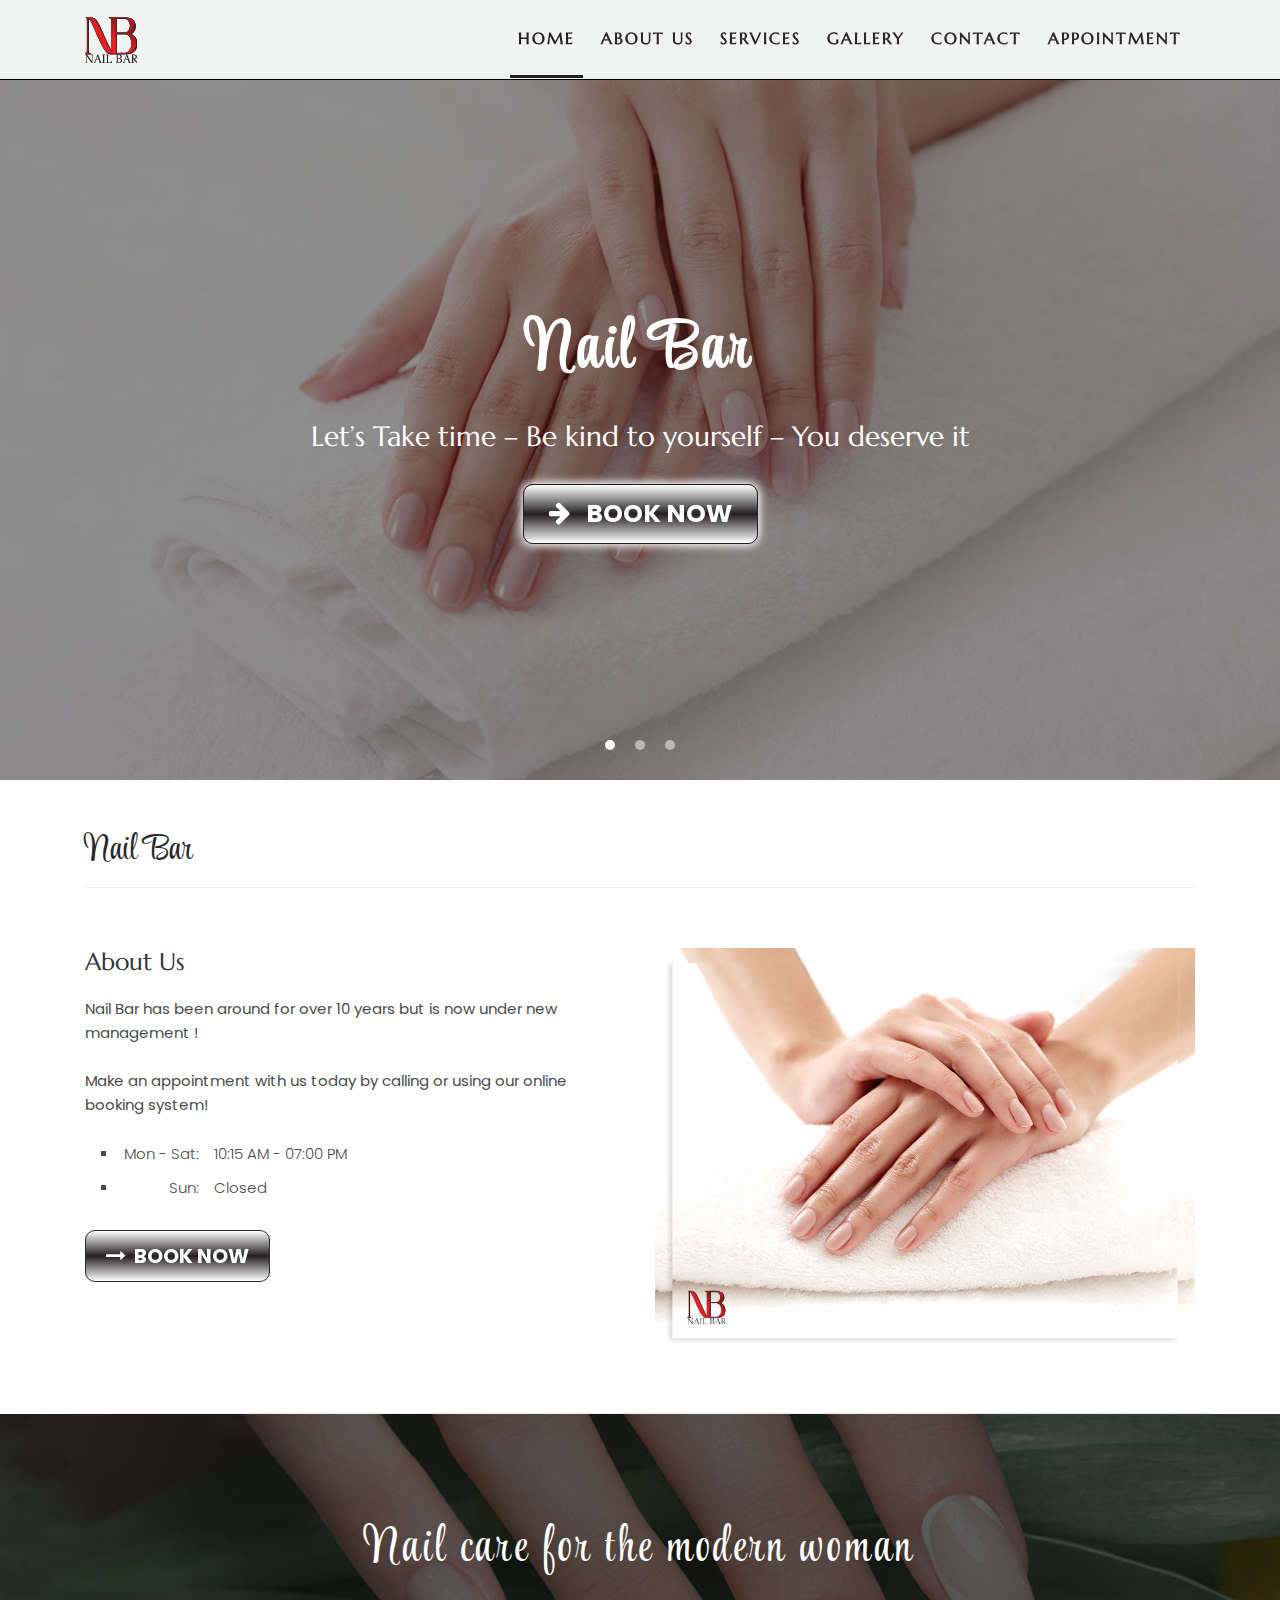
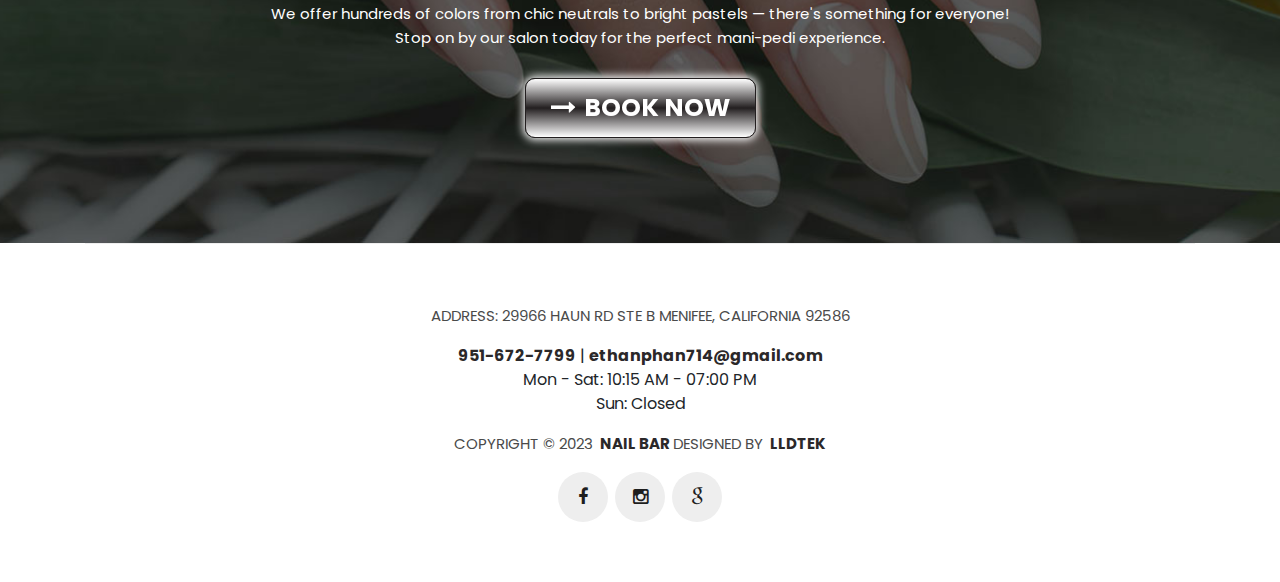
<file: index.html>
<!DOCTYPE html>
<html lang="en">
<head>
    <meta charset="utf-8">
    <meta name="viewport" content="width=device-width, initial-scale=1, shrink-to-fit=no">
    
    <meta name="description" content="Nail Bar & Spa has been around for over 10 years but is now under new management! We take great pride to ensure that our customers are completely satisfied with our services. Our services include manicures, pedicures, kids service, waxing and much more!">
    <meta name="keyword" content="Nail Bar, Nail Bar in Menifee, Nail Bar in California 92586, nails salon near me, luxury nails, best nails color, nails spa, nails salon, nails bar, perfect nail, nails polish, gel polish, nails company, best nail color, nude nail colors, nail design, nails spa near me, manicure, acrylic paint, pedicure near me">
    <meta name="author" content="Nail Bar | Top Nails Salon in Menifee, California 92586">
    
    <title>Nail Bar | Top Nails Salon in Menifee California 92586</title>
    
    <!-- Bootstrap core CSS -->
    <link href="vendor/bootstrap/css/bootstrap.min.css" rel="stylesheet">
    
    <!-- Additional CSS Files -->
    <link rel="stylesheet" href="assets/css/fontawesome.css">
    <link rel="stylesheet" href="assets/css/templatemo-sixteen.css">
    <link rel="stylesheet" href="assets/css/owl.css">
    <link rel="icon" href="assets/images/Nail-bar-favicon.svg">
    
    <!--font -->
    <link rel="preconnect" href="https://fonts.googleapis.com">
    <link rel="preconnect" href="https://fonts.gstatic.com" crossorigin>
    <link href="https://fonts.googleapis.com/css2?family=Marcellus&display=swap" rel="stylesheet">
    
    <link rel="preconnect" href="https://fonts.googleapis.com">
    <link rel="preconnect" href="https://fonts.gstatic.com" crossorigin>
    <link href="https://fonts.googleapis.com/css2?family=Style+Script&display=swap" rel="stylesheet">
    
    <link rel="stylesheet" href="assets/css/hover.css">
    
    <link href="https://fonts.googleapis.com/css?family=Poppins:100,200,300,400,500,600,700,800,900&display=swap"
          rel="stylesheet">

</head>

<body>

<!-- ***** Preloader Start ***** -->
<div id="preloader">
    <div class="jumper">
        <div></div>
        <div></div>
        <div></div>
    </div>
</div>
<!-- ***** Preloader End ***** -->

<!-- Header -->
<header class="">
    <nav class="navbar navbar-expand-lg">
        <div class="container">
            <a class="navbar-brand" href="index.html">
                <img src="assets/images/Nail-bar-logo.png" alt="Nail Bar">
            </a>
            <button class="navbar-toggler" type="button" data-toggle="collapse" data-target="#navbarResponsive"
                    aria-controls="navbarResponsive" aria-expanded="false" aria-label="Toggle navigation">
                <span class="navbar-toggler-icon"></span>
            </button>
            <div class="collapse navbar-collapse" id="navbarResponsive">
                <ul class="navbar-nav ml-auto">
                    <li class="nav-item active">
                        <a class="nav-link" href="index.html">Home
                            <span class="sr-only">(current)</span>
                        </a>
                    </li>
                    <li class="nav-item">
                        <a class="nav-link" href="about.html">About Us</a>
                    </li>
                    <li class="nav-item">
                        <a class="nav-link" href="services.html">Services</a>
                    </li>
                    <li class="nav-item">
                        <a class="nav-link" href="gallery.html">Gallery</a>
                    </li>
                    <!--<li class="nav-item">-->
                    <!--<a class="nav-link" href="tel:4702708971" target="_blank">Booking</a>-->
                    <!--</li>-->
                    <li class="nav-item">
                        <a class="nav-link" href="contact.html">Contact</a>
                    </li>
                    <li class="nav-item">
                        <a class="nav-link" target="_blank"
                           href="https://www.lldtek.com/salon/appt/ODc4MnxuYWlsYmFyNDM5NXxDQV8wNTYxNnw1ZTlkNWMxYmMyOWY4ZTU5ZjJmMDU3ODVmYzQ0ZWY0OQ==">Appointment</a>
                    </li>
                </ul>
            </div>
        </div>
    </nav>
</header>

<!-- Page Content -->
<!-- Banner Starts Here -->
<div class="banner header-text">
    <div class="owl-banner owl-carousel">
        <div class="banner-item-01">
            <div class="text-content text-banner-01">
                <h1>Nail Bar</h1>
                <h3>Let’s Take time – Be kind to yourself – You deserve it</h3>
                <a class="filled-button online-booking-btn hvr-wobble-horizontal"
                   href="https://www.lldtek.com/salon/appt/ODc4MnxuYWlsYmFyNDM5NXxDQV8wNTYxNnw1ZTlkNWMxYmMyOWY4ZTU5ZjJmMDU3ODVmYzQ0ZWY0OQ=="
                   target="_blank">
                    <i class="fa fa-arrow-right pr-3"></i>BOOK NOW</a>
                
                <!--<a href="tel:4702708971" class="filled-button online-booking-btn hvr-wobble-horizontal" target="_blank">-->
                <!--<i class="fa fa-phone pr-3"></i>CALL NOW <span class="font-weight-bold color-yellow">(480) 679-8782</span></a>-->
                <!--<h4>Nail Bar</h4>-->
                <div class="phone-booking" style="color: #F33F3F;"></div>
            </div>
        </div>
        <div class="banner-item-02">
            <div class="text-content">
                <h1>Nail Bar</h1>
                <h3>Let’s Take time – Be kind to yourself – You deserve it</h3>
                <a class="filled-button online-booking-btn hvr-wobble-horizontal"
                   href="https://www.lldtek.com/salon/appt/ODc4MnxuYWlsYmFyNDM5NXxDQV8wNTYxNnw1ZTlkNWMxYmMyOWY4ZTU5ZjJmMDU3ODVmYzQ0ZWY0OQ=="
                   target="_blank">
                    <i class="fa fa-arrow-right pr-3"></i>BOOK NOW</a>
                <!--<a href="tel:+14702708971" class="filled-button online-booking-btn hvr-wobble-horizontal" target="_blank">-->
                <!--<i class="fa fa-phone pr-3"></i>CALL NOW <span class="font-weight-bold color-yellow">(470) 270-8971</span></a>-->
                <!--<h4>Nail Bar</h4>-->
                <div class="phone-booking" style="color: #F33F3F;"></div>
            </div>
        </div>
        <div class="banner-item-03">
            <div class="text-content">
                <h1>Nail Bar</h1>
                <h3>Let’s Take time – Be kind to yourself – You deserve it</h3>
                <a class="filled-button online-booking-btn hvr-wobble-horizontal"
                   href="https://www.lldtek.com/salon/appt/ODc4MnxuYWlsYmFyNDM5NXxDQV8wNTYxNnw1ZTlkNWMxYmMyOWY4ZTU5ZjJmMDU3ODVmYzQ0ZWY0OQ=="
                   target="_blank">
                    <i class="fa fa-arrow-right pr-3"></i>BOOK NOW</a>
                <!--<a href="tel:4702708971" class="filled-button online-booking-btn hvr-wobble-horizontal" target="_blank">-->
                <!--<i class="fa fa-phone pr-3"></i>CALL NOW <span class="font-weight-bold color-yellow">(470) 270-8971</span></a>-->
                <!--<h4>Nail Bar</h4>-->
                <div class="phone-booking" style="color: #F33F3F;"></div>
            </div>
        </div>
    </div>
</div>
<!-- Banner Ends Here -->
<!--Appointment-->
<!--Appointment End-->

<!-- <div class="products">
    <div class="container">
        <div class="row">
            <div class="col-md-12">
                <div class="section-heading">
                    <h2>Nail Bar Services</h2>
                </div>
            </div>
            <div class="col-md-12">
                <div class="filters-content">
                    <div class="row grid">
                        <div class="col-lg-3 col-md-6 all des">
                            <div class="product-item">
                                <a href="services.html"><img src="assets/images/ourservice/sunny-nails-service-01.jpg"
                                                 alt="Nail Bar"></a>
                                <div class="down-content">
                                    <a href="services.html"><h4>Manicure & Pedicure</h4></a>
                                </div>
                            </div>
                        </div>
                        <div class="col-lg-3 col-md-6 all dev">
                            <div class="product-item">
                                <a href="services.html"><img src="assets/images/ourservice/sunny-nails-service-02.jpg"
                                                 alt="Nail Bar"></a>
                                <div class="down-content">
                                    <a href="services.html"><h4>Kids Service</h4></a>
                                </div>
                            </div>
                        </div>
                        <div class="col-lg-3 col-md-6 all dev">
                            <div class="product-item">
                                <a href="services.html"><img src="assets/images/ourservice/sunny-nails-service-03.jpg"
                                                 alt="Nail Bar"></a>
                                <div class="down-content">
                                    <a href="services.html"><h4>NAIL ENHANCEMENTS</h4></a>
                                </div>
                            </div>
                        </div>
                        <div class="col-lg-3 col-md-6 all gra">
                            <div class="product-item">
                                <a href="services.html"><img src="assets/images/ourservice/sunny-nails-service-04.jpg"
                                                 alt="Nail Bar"></a>
                                <div class="down-content">
                                    <a href="services.html"><h4>WAXING SERVICES</h4></a>
                                </div>
                            </div>
                        </div>
                    </div>
                    <div class="row justify-content-center">
                        <a href="services.html" class="filled-button hvr-wobble-horizontal">
                            View More</a>
                    </div>
                </div>
            </div>
        </div>
    </div>
</div> -->

<div class="best-features" id="promotion">
    <div class="container">
        <div class="row">
            <div class="col-md-12">
                <div class="section-heading">
                    <h2>Nail Bar</h2>
                </div>
            </div>
            <div class="col-md-6">
                <div class="left-content">
                    <h4 class="font-small">About Us</h4>
                    <p class="pl-0 no-border">Nail Bar has been around for over 10 years but is now under new management !
                        <br><br>
                        Make an appointment with us today by calling or using our online booking system!
                      </p>
                    <ul class="featured-list pl-3">
                        <li><a><span class="left-column-day">Mon - Sat: </span>10:15 AM - 07:00 PM</a></li>
                        <li><a><span class="left-column-day">Sun: </span>Closed</a></li>
                    </ul>
                    
                    <a target="_blank"
                       href="https://www.lldtek.com/salon/appt/ODc4MnxuYWlsYmFyNDM5NXxDQV8wNTYxNnw1ZTlkNWMxYmMyOWY4ZTU5ZjJmMDU3ODVmYzQ0ZWY0OQ=="
                       class="filled-button online-booking-btn  btn-book-promotion hvr-wobble-horizontal">
                        <span><i class="fa fa-long-arrow-right mr-2"></i></span>Book Now</a>
                </div>
            </div>
            <div class="col-md-6">
                <div class="right-image">
                    <a class="" target=_blank href="tel:+19516727799"><img
                            src="assets/images/home/Nail-bar-about.jpg" alt="Nail Bar"></a>
                </div>
            </div>
        </div>
    </div>
</div>


<div class="call-to-action booking-at-bottom"
     style="background: url(assets/images/home/Nail-bar-banner-04.jpg); background-position: center; background-size: cover; background-repeat: no-repeat">
    <div class="container">
        <div class="inner-content no-background p-3">
            <div class="row justify-content-center">
                <h1 class="mb-4">Nail care for the modern woman</h1>
                <p class="text-white text-center padding-booking mb-3">We offer hundreds of colors from chic neutrals to
                    bright pastels — there's something for everyone! Stop on by our salon today for the perfect
                    mani-pedi experience.
                </p>
                <a target="_blank"
                   href="https://www.lldtek.com/salon/appt/ODc4MnxuYWlsYmFyNDM5NXxDQV8wNTYxNnw1ZTlkNWMxYmMyOWY4ZTU5ZjJmMDU3ODVmYzQ0ZWY0OQ=="
                   class="filled-button online-booking-btn hvr-wobble-horizontal">
                    <span><i class="fa fa-long-arrow-right mr-2"></i></span>Book Now</a>
            </div>
        </div>
    </div>
</div>

<footer>
    <div class="container">
        <div class="row">
            <div class="col-md-12">
                <div class="inner-content">
                    <p class="mb-3">Address: 29966 Haun Rd Ste B Menifee, California 92586</p>
                    <a href="tel:+19516727799" class="text-red">951-672-7799</a>
                    <span>|</span>
                    <a href="mailto:ethanphan714@gmail.com" class="text-red">ethanphan714@gmail.com</a>
                    <ul class="mb-3">
                        <li>Mon - Sat: 10:15 AM - 07:00 PM</li>
                        <li>Sun: Closed</li>
                    </ul>
                    <p class="mb-3">
                        Copyright &copy; 2023 <a href=""><b>Nail Bar </b></a> Designed by <a rel="nofollow noopener" href="https://www.lldtek.com" target="_blank"><b>LLDTEK</b></a>
                    </p>
                    <div class="col-md-12">
                        <div class="center-content">
                            <ul class="social-icons">
                                <li><a href="https://www.facebook.com/nailbarmenifee" target="_blank"><i
                                        class="fa fa-facebook"></i></a></li>
                                <li><a href="https://www.instagram.com/nailbarmenifee" target="_blank"><i
                                        class="fa fa-instagram"></i></a></li>
                                <li><a href="https://goo.gl/maps/AwK1X2EDZsfgzDvL8" target="_blank"><i
                                        class="fa fa-google"></i></a></li>
                            </ul>
                        </div>
                    </div>
                </div>
            </div>
        </div>
    </div>
</footer>


<!-- Bootstrap core JavaScript -->
<script src="vendor/jquery/jquery.min.js"></script>
<script src="vendor/bootstrap/js/bootstrap.bundle.min.js"></script>


<!-- Additional Scripts -->
<script src="assets/js/custom.js"></script>
<script src="assets/js/owl.js"></script>
<script src="assets/js/slick.js"></script>
<script src="assets/js/isotope.js"></script>
<script src="assets/js/accordions.js"></script>


<script language="text/Javascript">
    cleared[0] = cleared[1] = cleared[2] = 0; //set a cleared flag for each field
    function clearField(t) {                   //declaring the array outside of the
        if (!cleared[t.id]) {                      // function makes it static and global
            cleared[t.id] = 1;  // you could use true and false, but that's more typing
            t.value = '';         // with more chance of typos
            t.style.color = '#fff';
        }
    }
</script>
</body>

</html>
</file>
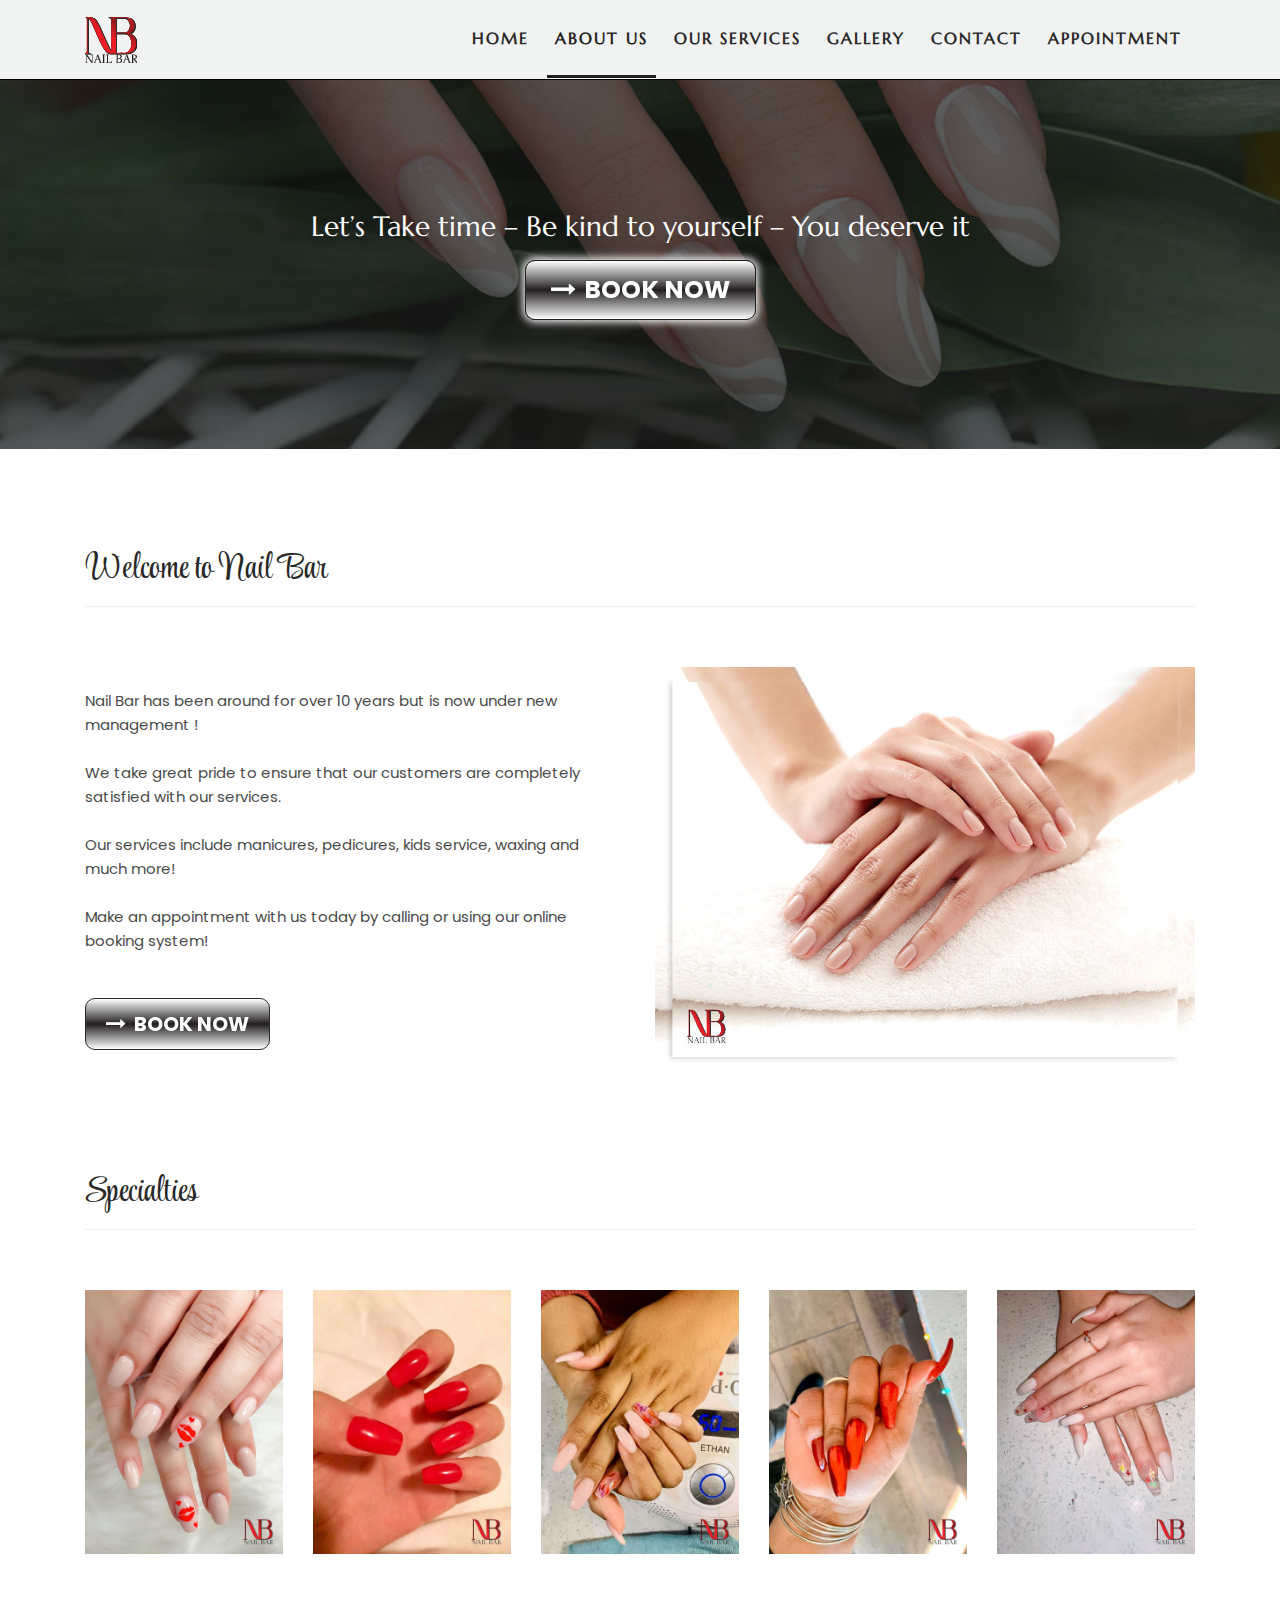
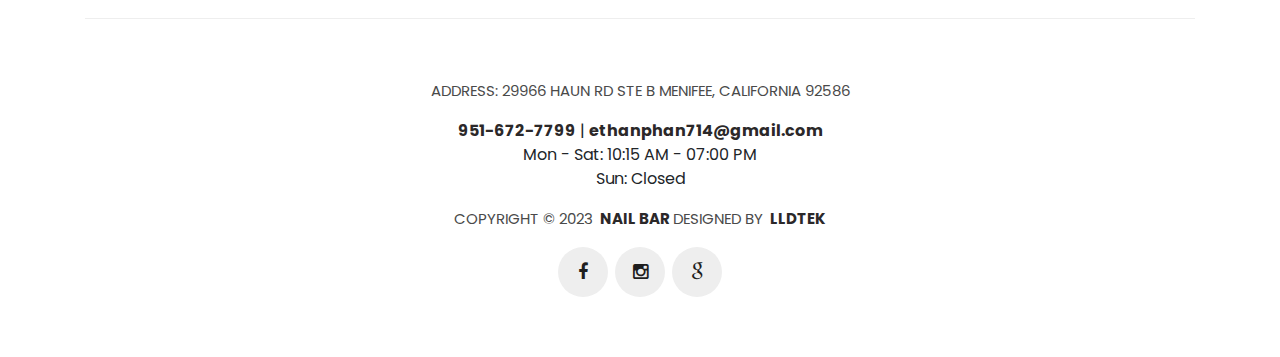
<file: about.html>
<!DOCTYPE html>
<html lang="en">

  <head>
    <meta charset="utf-8">
    <meta name="viewport" content="width=device-width, initial-scale=1, shrink-to-fit=no">
    <meta name="description" content="">
    <meta name="author" content="">
    <link href="https://fonts.googleapis.com/css?family=Poppins:100,200,300,400,500,600,700,800,900&display=swap" rel="stylesheet">

    <title>About | Nail Bar</title>
    <link rel="icon" type="image/x-icon" href="assets/images/Nail-bar-favicon.svg">
    <!-- Bootstrap core CSS -->
    <link href="vendor/bootstrap/css/bootstrap.min.css" rel="stylesheet">

    <!-- Additional CSS Files -->
    <link rel="stylesheet" href="assets/css/fontawesome.css">
    <link rel="stylesheet" href="assets/css/templatemo-sixteen.css">
    <link rel="stylesheet" href="assets/css/owl.css">
    <link rel="icon" href="assets/images/Nail-bar-favicon.svg">
  
    <!--font -->
    <link rel="preconnect" href="https://fonts.googleapis.com">
    <link rel="preconnect" href="https://fonts.gstatic.com" crossorigin>
    <link href="https://fonts.googleapis.com/css2?family=Marcellus&display=swap" rel="stylesheet">
  
    <link rel="stylesheet" href="assets/css/hover.css">
  
    <link rel="preconnect" href="https://fonts.googleapis.com">
    <link rel="preconnect" href="https://fonts.gstatic.com" crossorigin>
    <link href="https://fonts.googleapis.com/css2?family=Style+Script&display=swap" rel="stylesheet">

  </head>

  <body>

    <!-- ***** Preloader Start ***** -->
    <div id="preloader">
        <div class="jumper">
            <div></div>
            <div></div>
            <div></div>
        </div>
    </div>  
    <!-- ***** Preloader End ***** -->


    <!-- Header -->
    <header class="">
      <nav class="navbar navbar-expand-lg">
        <div class="container">
          <a class="navbar-brand" href="index.html">
            <img src="assets/images/Nail-bar-logo.png" alt="Nail Bar">
          </a>
          <button class="navbar-toggler" type="button" data-toggle="collapse" data-target="#navbarResponsive"
                  aria-controls="navbarResponsive" aria-expanded="false" aria-label="Toggle navigation">
            <span class="navbar-toggler-icon"></span>
          </button>
          <div class="collapse navbar-collapse" id="navbarResponsive">
            <ul class="navbar-nav ml-auto">
              <li class="nav-item">
                <a class="nav-link" href="index.html">Home
                  <span class="sr-only">(current)</span>
                </a>
              </li>
              <li class="nav-item active">
                <a class="nav-link" href="about.html">About Us</a>
              </li>
              <li class="nav-item">
                <a class="nav-link" href="services.html">Our Services</a>
              </li>
              <li class="nav-item">
                <a class="nav-link" href="gallery.html">Gallery</a>
              </li>
              <!--<li class="nav-item">-->
              <!--<a class="nav-link" href="tel:4702708971" target="_blank">Booking</a>-->
              <!--</li>-->
              <li class="nav-item">
                <a class="nav-link" href="contact.html">Contact</a>
              </li>
              <li class="nav-item">
                <a class="nav-link" target="_blank"
                   href="https://www.lldtek.com/salon/appt/ODc4MnxuYWlsYmFyNDM5NXxDQV8wNTYxNnw1ZTlkNWMxYmMyOWY4ZTU5ZjJmMDU3ODVmYzQ0ZWY0OQ==">Appointment</a>
              </li>
            </ul>
          </div>
        </div>
      </nav>
    </header>

    <!-- Page Content -->
    <div class="page-heading about-heading header-text" style="background-image: url(assets/images/home/Nail-bar-banner-04.jpg);">
      <div class="container">
        <div class="row">
          <div class="col-md-12">
            <div class="text-content text-banner-01">
              <h3 class="text-white text-center padding-booking mb-3">Let’s Take time – Be kind to yourself – You deserve it</h3>
              <a target="_blank"
                 href="https://www.lldtek.com/salon/appt/ODc4MnxuYWlsYmFyNDM5NXxDQV8wNTYxNnw1ZTlkNWMxYmMyOWY4ZTU5ZjJmMDU3ODVmYzQ0ZWY0OQ=="
                 class="filled-button online-booking-btn hvr-wobble-horizontal">
                <span><i class="fa fa-long-arrow-right mr-2"></i></span>Book Now</a>
          </div>
          </div>
        </div>
      </div>
    </div>


    <div class="best-features about-features">
      <div class="container">
        <div class="row">
          <div class="col-md-12">
            <div class="section-heading">
              <h2>Welcome to Nail Bar</h2>
            </div>
          </div>
        </div>
        <div class="row">
          <div class="col-md-12 col-lg-6 align-items-center d-flex">
            <div class="left-content">
              <p class="pl-0 no-border">Nail Bar has been around for over 10 years but is now under new management !
                <br><br>
                We take great pride to ensure that our customers are completely satisfied with our services. <br><br>
                Our services include manicures, pedicures, kids service, waxing and much more! <br><br>
                Make an appointment with us today by calling or using our online booking system! <br>
              </p>
              <a target="_blank"
                 href="https://www.lldtek.com/salon/appt/ODc4MnxuYWlsYmFyNDM5NXxDQV8wNTYxNnw1ZTlkNWMxYmMyOWY4ZTU5ZjJmMDU3ODVmYzQ0ZWY0OQ=="
                 class="filled-button online-booking-btn hvr-wobble-horizontal btn-book-promotion">
                <span><i class="fa fa-long-arrow-right mr-2"></i></span>Book Now</a>
            </div>
  
          </div>
          <div class="col-md-12 col-lg-6 align-items-center d-flex">
            <div class="right-image">
              <img src="assets/images/home/Nail-bar-about.jpg" alt="Nail Bar">
            </div>
          </div>
        </div>
      </div>
    </div>


    <div class="happy-clients">
      <div class="container">
        <div class="row">
          <div class="col-md-12">
            <div class="section-heading">
              <h2>Specialties</h2>
            </div>
          </div>
          <div class="col-md-12">
            <div class="owl-clients owl-carousel">
              <div class="thumbnail">
                <a href="assets/images/gallery/Nail-bar-specialties-01.jpg">
                  <img src="assets/images/gallery/Nail-bar-specialties-01.jpg" alt="Nail Bar Specialties 01">
                </a>
              </div>
              
              <div class="thumbnail">
                <a href="assets/images/gallery/Nail-bar-specialties-02.jpg">
                  <img src="assets/images/gallery/Nail-bar-specialties-02.jpg" alt="Nail Bar Specialties 02">
                </a>
              </div>
              
              <div class="thumbnail">
                <a href="assets/images/gallery/Nail-bar-specialties-03.jpg">
                  <img src="assets/images/gallery/Nail-bar-specialties-03.jpg" alt="Nail Bar Specialties 03">
                </a>
              </div>
              
              <div class="thumbnail">
                <a href="assets/images/gallery/Nail-bar-specialties-04.jpg">
                  <img src="assets/images/gallery/Nail-bar-specialties-04.jpg" alt="Nail Bar Specialties 04">
                </a>
              </div>
              
              <div class="thumbnail">
                <a href="assets/images/gallery/Nail-bar-specialties-05.jpg">
                  <img src="assets/images/gallery/Nail-bar-specialties-05.jpg" alt="Nail Bar Specialties 05">
                </a>
              </div>

              <div class="thumbnail">
                <a href="assets/images/gallery/Nail-bar-specialties-06.jpg">
                  <img src="assets/images/gallery/Nail-bar-specialties-06.jpg" alt="Nail Bar Specialties 06">
                </a>
              </div>

              <div class="thumbnail">
                <a href="assets/images/gallery/Nail-bar-specialties-07.jpg">
                  <img src="assets/images/gallery/Nail-bar-specialties-07.jpg" alt="Nail Bar Specialties 07">
                </a>
              </div>

              <div class="thumbnail">
                <a href="assets/images/gallery/Nail-bar-specialties-08.jpg">
                  <img src="assets/images/gallery/Nail-bar-specialties-08.jpg" alt="Nail Bar Specialties 08">
                </a>
              </div>

              <div class="thumbnail">
                <a href="assets/images/gallery/Nail-bar-specialties-09.jpg">
                  <img src="assets/images/gallery/Nail-bar-specialties-09.jpg" alt="Nail Bar Specialties 09">
                </a>
              </div>
             
            </div>
          </div>
        </div>
      </div>
    </div>

    <footer>
      <div class="container">
        <div class="row">
          <div class="col-md-12">
            <div class="inner-content">
              <p class="mb-3">Address: 29966 Haun Rd Ste B Menifee, California 92586</p>
              <a href="tel:+19516727799" class="text-red">951-672-7799</a>
              <span>|</span>
              <a href="mailto:ethanphan714@gmail.com" class="text-red">ethanphan714@gmail.com</a>
              <ul class="mb-3">
                <li>Mon - Sat: 10:15 AM - 07:00 PM</li>
                <li>Sun: Closed</li>
              </ul>
              <p class="mb-3">
                Copyright &copy; 2023 <a href=""><b>Nail Bar </b></a> Designed by <a rel="nofollow noopener" href="https://www.lldtek.com" target="_blank"><b>LLDTEK</b></a>
              </p>
              <div class="col-md-12">
                <div class="center-content">
                  <ul class="social-icons">
                    <li><a href="https://www.facebook.com/nailbarmenifee" target="_blank"><i
                            class="fa fa-facebook"></i></a></li>
                    <li><a href="https://www.instagram.com/nailbarmenifee" target="_blank"><i
                            class="fa fa-instagram"></i></a></li>
                    <li><a href="https://goo.gl/maps/AwK1X2EDZsfgzDvL8" target="_blank"><i
                            class="fa fa-google"></i></a></li>
                  </ul>
                </div>
              </div>
            </div>
          </div>
        </div>
      </div>
    </footer>


    <!-- Bootstrap core JavaScript -->
    <script src="vendor/jquery/jquery.min.js"></script>
    <script src="vendor/bootstrap/js/bootstrap.bundle.min.js"></script>


    <!-- Additional Scripts -->
    <script src="assets/js/custom.js"></script>
    <script src="assets/js/owl.js"></script>
    <script src="assets/js/slick.js"></script>
    <script src="assets/js/isotope.js"></script>
    <script src="assets/js/accordions.js"></script>


    <script language = "text/Javascript"> 
      cleared[0] = cleared[1] = cleared[2] = 0; //set a cleared flag for each field
      function clearField(t){                   //declaring the array outside of the
      if(! cleared[t.id]){                      // function makes it static and global
          cleared[t.id] = 1;  // you could use true and false, but that's more typing
          t.value='';         // with more chance of typos
          t.style.color='#fff';
          }
      }
    </script>


  </body>

</html>
</file>
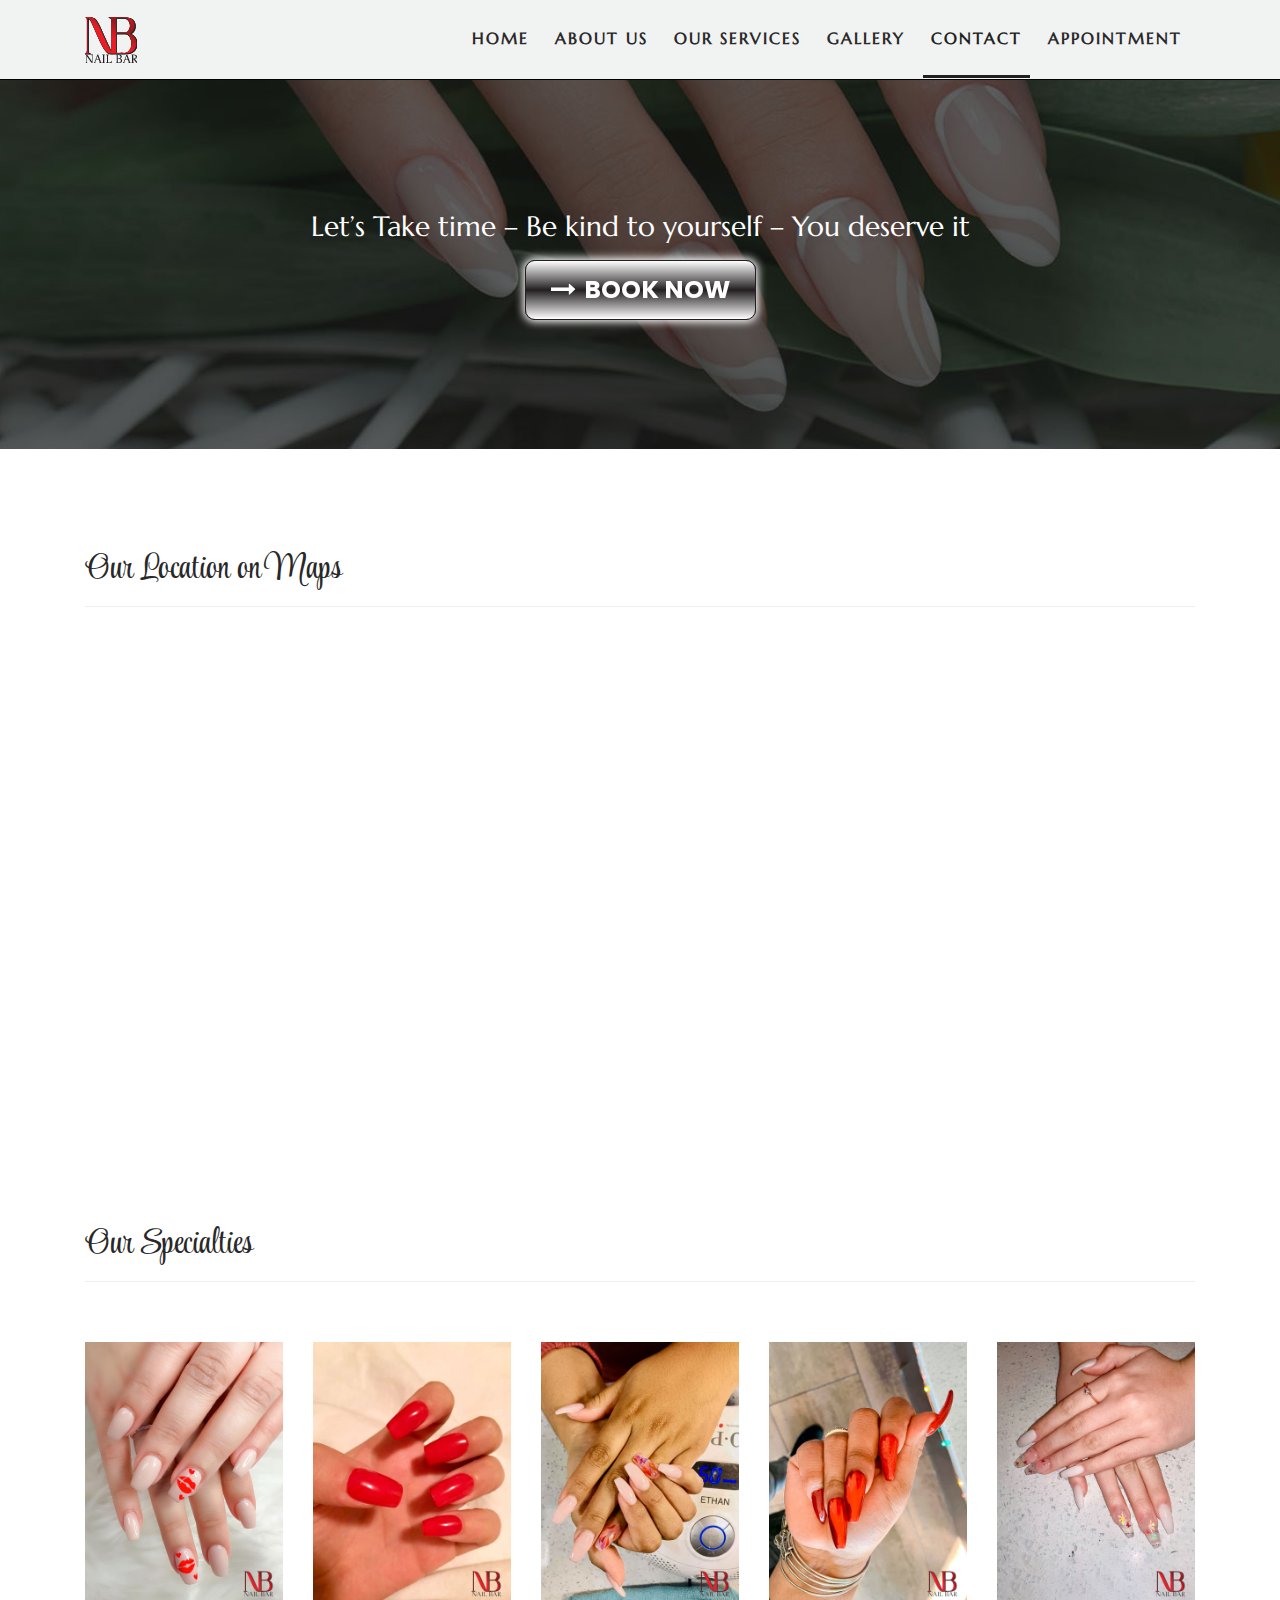
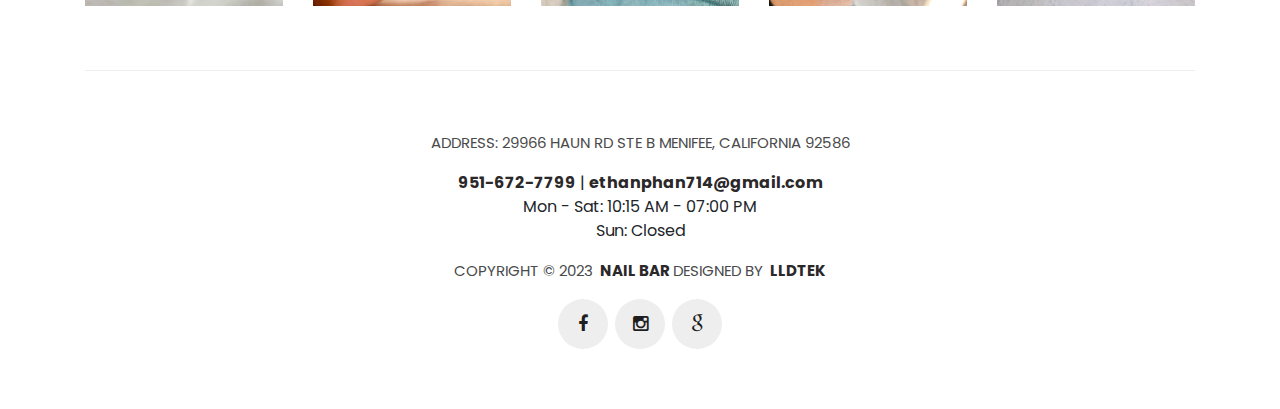
<file: contact.html>
<!DOCTYPE html>
<html lang="en">

  <head>

    <meta charset="utf-8">
    <meta name="viewport" content="width=device-width, initial-scale=1, shrink-to-fit=no">
    <meta name="description" content="">
    <meta name="author" content="">
    <link href="https://fonts.googleapis.com/css?family=Poppins:100,200,300,400,500,600,700,800,900&display=swap" rel="stylesheet">

    <title>Contact | Nail Bar</title>
    <link rel="icon" type="image/x-icon" href="assets/images/Nail-bar-favicon.svg">
    <!-- Bootstrap core CSS -->
    <link href="vendor/bootstrap/css/bootstrap.min.css" rel="stylesheet">


    <!-- Additional CSS Files -->
    <link rel="stylesheet" href="assets/css/fontawesome.css">
    <link rel="stylesheet" href="assets/css/templatemo-sixteen.css">
    <link rel="stylesheet" href="assets/css/owl.css">
    <link rel="icon" href="assets/images/Nail-bar-favicon.svg">
  
    <!--font -->
    <link rel="preconnect" href="https://fonts.googleapis.com">
    <link rel="preconnect" href="https://fonts.gstatic.com" crossorigin>
    <link href="https://fonts.googleapis.com/css2?family=Marcellus&display=swap" rel="stylesheet">
  
    <link rel="stylesheet" href="assets/css/hover.css">
  
    <link rel="preconnect" href="https://fonts.googleapis.com">
    <link rel="preconnect" href="https://fonts.gstatic.com" crossorigin>
    <link href="https://fonts.googleapis.com/css2?family=Style+Script&display=swap" rel="stylesheet">


  </head>

  <body>

    <!-- ***** Preloader Start ***** -->
    <div id="preloader">
        <div class="jumper">
            <div></div>
            <div></div>
            <div></div>
        </div>
    </div>  
    <!-- ***** Preloader End ***** -->


    <!-- Header -->
    <header class="">
      <nav class="navbar navbar-expand-lg">
        <div class="container">
          <a class="navbar-brand" href="index.html">
            <img src="assets/images/Nail-bar-logo.png" alt="Nail Bar">
          </a>
          <button class="navbar-toggler" type="button" data-toggle="collapse" data-target="#navbarResponsive"
                  aria-controls="navbarResponsive" aria-expanded="false" aria-label="Toggle navigation">
            <span class="navbar-toggler-icon"></span>
          </button>
          <div class="collapse navbar-collapse" id="navbarResponsive">
            <ul class="navbar-nav ml-auto">
              <li class="nav-item">
                <a class="nav-link" href="index.html">Home
                  <span class="sr-only">(current)</span>
                </a>
              </li>
              <li class="nav-item">
                <a class="nav-link" href="about.html">About Us</a>
              </li>
              <li class="nav-item">
                <a class="nav-link" href="services.html">Our Services</a>
              </li>
              <li class="nav-item">
                <a class="nav-link" href="gallery.html">Gallery</a>
              </li>
              <!--<li class="nav-item">-->
              <!--<a class="nav-link" href="tel:4702708971" target="_blank">Booking</a>-->
              <!--</li>-->
              <li class="nav-item active">
                <a class="nav-link" href="contact.html">Contact</a>
              </li>
              <li class="nav-item">
                <a class="nav-link" target="_blank"
                   href="https://www.lldtek.com/salon/appt/ODc4MnxuYWlsYmFyNDM5NXxDQV8wNTYxNnw1ZTlkNWMxYmMyOWY4ZTU5ZjJmMDU3ODVmYzQ0ZWY0OQ==">Appointment</a>
              </li>
            </ul>
          </div>
        </div>
      </nav>
    </header>

    <!-- Page Content -->
    <div class="page-heading contact-heading header-text" style="background-image: url(assets/images/home/Nail-bar-banner-04.jpg);">
      <div class="container">
        <div class="row">
          <div class="col-md-12">
            <div class="text-content">
              <div class="text-content text-banner-01">
                <h3 class="text-white text-center padding-booking mb-3">Let’s Take time – Be kind to yourself – You deserve it</h3>
                <a target="_blank"
                   href="https://www.lldtek.com/salon/appt/ODc4MnxuYWlsYmFyNDM5NXxDQV8wNTYxNnw1ZTlkNWMxYmMyOWY4ZTU5ZjJmMDU3ODVmYzQ0ZWY0OQ=="
                   class="filled-button online-booking-btn hvr-wobble-horizontal">
                  <span><i class="fa fa-long-arrow-right mr-2"></i></span>Book Now</a>
              </div>
          </div>
          </div>
        </div>
      </div>
    </div>


    <div class="find-us">
      <div class="container">
        <div class="row">
          <div class="col-md-12">
            <div class="section-heading">
              <h2>Our Location on Maps</h2>
            </div>
          </div>
          <div class="col-12">
<!-- How to change your own map point
	1. Go to Google Maps
	2. Click on your location point
	3. Click "Share" and choose "Embed map" tab
	4. Copy only URL and paste it within the src="" field below
-->
            <div id="map">
              <iframe src="https://www.google.com/maps/embed?pb=!1m18!1m12!1m3!1d3319.899443658532!2d-117.17697848448644!3d33.68566784440533!2m3!1f0!2f0!3f0!3m2!1i1024!2i768!4f13.1!3m3!1m2!1s0x80dc9d8a0b0968ed%3A0xc96b73acfe80f1c8!2sNail%20Bar!5e0!3m2!1sen!2s!4v1677843525742!5m2!1sen!2s" width="100%" height="450" style="border:0;" allowfullscreen="" loading="lazy" referrerpolicy="no-referrer-when-downgrade"></iframe>
            </div>
          </div>
          <!--<div class="col-12">-->
            <!--<div class="left-content">-->
              <!--<h4 class="mt-3">About Nail Bar</h4>-->
              <!--<p>Nail Bar is open Monday through Saturday from 10:00 a.m. to 8:00 p.m. and Sunday from 12:00 p.m to 6:00 p.m. On working days, we anticipate that anyone who needs our services will visit us. If a customer requires additional assistance, we provide contact information to devote more time to nail services. Customers can also phone the hotline for help or information on the services offered before arranging an appointment.-->
                <!--<br><br>-->
                <!--Customers can use one of two options to book an appointment as soon as possible:-->
                <!--<br><br>-->
                <!--1. Contact the hotline at (470) 270-8971.<br>-->
                <!--2. Visit 675 North Highland Avenue Northeast, Suite 2000, Atlanta, Florida 34135 to schedule an appointment.-->
                <!--<br><br>-->
                <!--Before booking an appointment, you can also phone the hotline at (470) 270-8971 for guidance, assistance, and information about the programs we offer. In some ways, it serves as a one-stop-shop for anything from consumer complaints about service quality and employee attitudes to research, advice, and inquiries.</p>-->
              <!--<ul class="social-icons">-->
                <!--<li><a href="https://www.facebook.com/nailbarmenifee" target="_blank"><i class="fa fa-facebook"></i></a></li>-->
                <!--<li><a href="https://www.instagram.com/nailbarmenifee" target="_blank"><i class="fa fa-instagram"></i></a></li>-->
                <!--<li><a href="https://goo.gl/maps/AwK1X2EDZsfgzDvL8" target="_blank"><i class="fa fa-google"></i></a></li>-->
              <!--</ul><br><br>-->
            <!--</div>-->
          <!--</div>-->
        </div>
      </div>
    </div>

    

    <div class="happy-clients">
      <div class="container">
        <div class="row">
          <div class="col-md-12">
            <div class="section-heading">
              <h2>Our Specialties</h2>
            </div>
          </div>
          <div class="col-md-12">
            <div class="owl-clients owl-carousel">
              <div class="thumbnail">
                <a href="assets/images/gallery/Nail-bar-specialties-01.jpg">
                  <img src="assets/images/gallery/Nail-bar-specialties-01.jpg" alt="Nail Bar Specialties 01">
                </a>
              </div>
              
              <div class="thumbnail">
                <a href="assets/images/gallery/Nail-bar-specialties-02.jpg">
                  <img src="assets/images/gallery/Nail-bar-specialties-02.jpg" alt="Nail Bar Specialties 02">
                </a>
              </div>
              
              <div class="thumbnail">
                <a href="assets/images/gallery/Nail-bar-specialties-03.jpg">
                  <img src="assets/images/gallery/Nail-bar-specialties-03.jpg" alt="Nail Bar Specialties 03">
                </a>
              </div>
              
              <div class="thumbnail">
                <a href="assets/images/gallery/Nail-bar-specialties-04.jpg">
                  <img src="assets/images/gallery/Nail-bar-specialties-04.jpg" alt="Nail Bar Specialties 04">
                </a>
              </div>
              
              <div class="thumbnail">
                <a href="assets/images/gallery/Nail-bar-specialties-05.jpg">
                  <img src="assets/images/gallery/Nail-bar-specialties-05.jpg" alt="Nail Bar Specialties 05">
                </a>
              </div>

              <div class="thumbnail">
                <a href="assets/images/gallery/Nail-bar-specialties-06.jpg">
                  <img src="assets/images/gallery/Nail-bar-specialties-06.jpg" alt="Nail Bar Specialties 06">
                </a>
              </div>

              <div class="thumbnail">
                <a href="assets/images/gallery/Nail-bar-specialties-07.jpg">
                  <img src="assets/images/gallery/Nail-bar-specialties-07.jpg" alt="Nail Bar Specialties 07">
                </a>
              </div>

              <div class="thumbnail">
                <a href="assets/images/gallery/Nail-bar-specialties-08.jpg">
                  <img src="assets/images/gallery/Nail-bar-specialties-08.jpg" alt="Nail Bar Specialties 08">
                </a>
              </div>

              <div class="thumbnail">
                <a href="assets/images/gallery/Nail-bar-specialties-09.jpg">
                  <img src="assets/images/gallery/Nail-bar-specialties-09.jpg" alt="Nail Bar Specialties 09">
                </a>
              </div>
              
              
            </div>
          </div>
        </div>
      </div>
    </div>


    <footer>
      <div class="container">
        <div class="row">
          <div class="col-md-12">
            <div class="inner-content">
              <p class="mb-3">Address: 29966 Haun Rd Ste B Menifee, California 92586</p>
              <a href="tel:+19516727799" class="text-red">951-672-7799</a>
              <span>|</span>
              <a href="mailto:ethanphan714@gmail.com" class="text-red">ethanphan714@gmail.com</a>
              <ul class="mb-3">
                <li>Mon - Sat: 10:15 AM - 07:00 PM</li>
                <li>Sun: Closed</li>
                        
              </ul>
              <p class="mb-3">
                Copyright &copy; 2023 <a href=""><b>Nail Bar </b></a> Designed by <a rel="nofollow noopener" href="https://www.lldtek.com" target="_blank"><b>LLDTEK</b></a>
              </p>
              <div class="col-md-12">
                <div class="center-content">
                  <ul class="social-icons">
                    <li><a href="https://www.facebook.com/nailbarmenifee" target="_blank"><i
                            class="fa fa-facebook"></i></a></li>
                    <li><a href="https://www.instagram.com/nailbarmenifee" target="_blank"><i
                            class="fa fa-instagram"></i></a></li>
                    <li><a href="https://goo.gl/maps/AwK1X2EDZsfgzDvL8" target="_blank"><i
                            class="fa fa-google"></i></a></li>
                  </ul>
                </div>
              </div>
            </div>
          </div>
        </div>
      </div>
    </footer>


    <!-- Bootstrap core JavaScript -->
    <script src="vendor/jquery/jquery.min.js"></script>
    <script src="vendor/bootstrap/js/bootstrap.bundle.min.js"></script>


    <!-- Additional Scripts -->
    <script src="assets/js/custom.js"></script>
    <script src="assets/js/owl.js"></script>
    <script src="assets/js/slick.js"></script>
    <script src="assets/js/isotope.js"></script>
    <script src="assets/js/accordions.js"></script>


    <script language = "text/Javascript"> 
      cleared[0] = cleared[1] = cleared[2] = 0; //set a cleared flag for each field
      function clearField(t){                   //declaring the array outside of the
      if(! cleared[t.id]){                      // function makes it static and global
          cleared[t.id] = 1;  // you could use true and false, but that's more typing
          t.value='';         // with more chance of typos
          t.style.color='#fff';
          }
      }
    </script>


  </body>

</html>
</file>
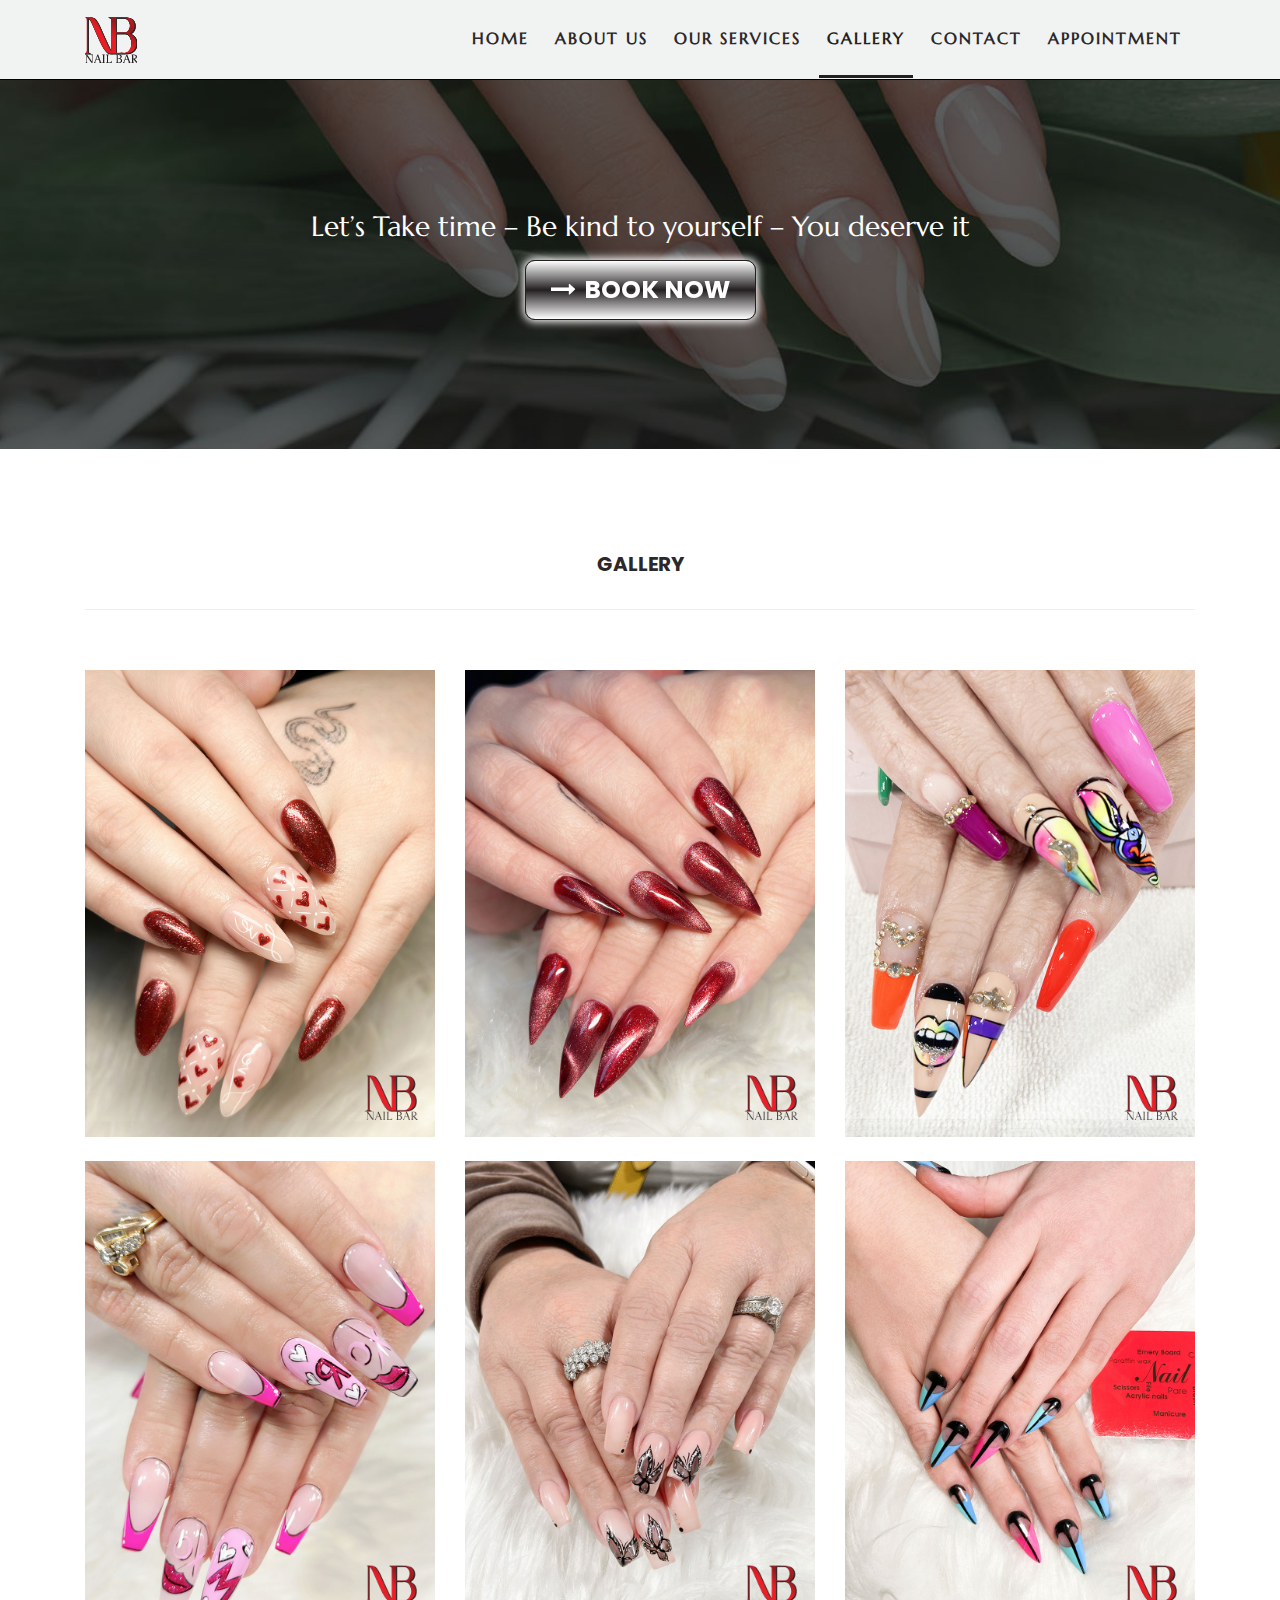
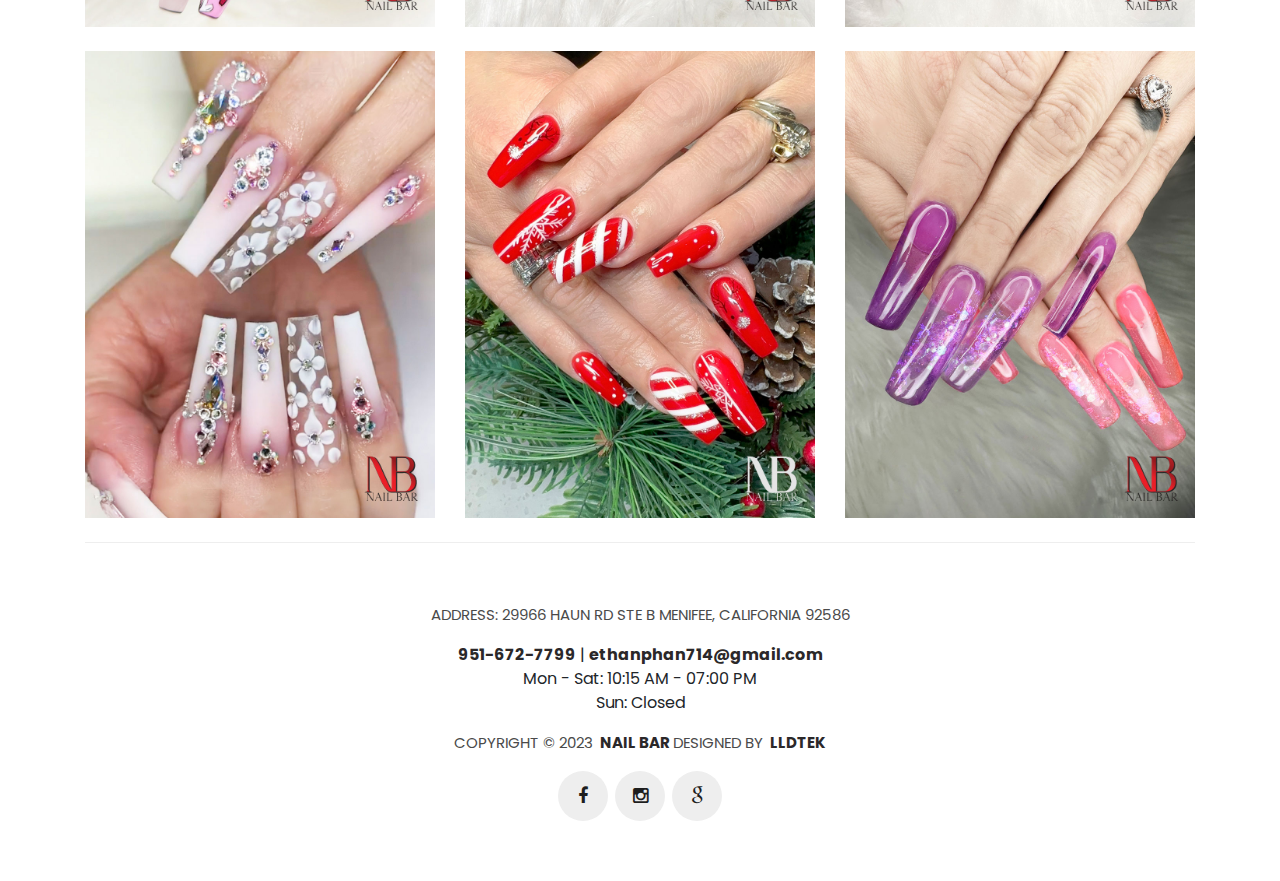
<file: gallery.html>
<!DOCTYPE html>
<html lang="en">

  <head>

    <meta charset="utf-8">
    <meta name="viewport" content="width=device-width, initial-scale=1, shrink-to-fit=no">
    <meta name="description" content="">
    <meta name="author" content="">
    <link href="https://fonts.googleapis.com/css?family=Poppins:100,200,300,400,500,600,700,800,900&display=swap" rel="stylesheet">

    <title>Gallery | Nail Bar</title>
    <link rel="icon" type="image/x-icon" href="assets/images/Nail-bar-favicon.svg">

    <!-- Bootstrap core CSS -->
    <link href="vendor/bootstrap/css/bootstrap.min.css" rel="stylesheet">
    <!-- Additional CSS Files -->
    <link rel="stylesheet" href="assets/css/fontawesome.css">
    <link rel="stylesheet" href="assets/css/templatemo-sixteen.css">
    <link rel="stylesheet" href="assets/css/owl.css">
      <link rel="icon" href="assets/images/Nail-bar-favicon.svg">
      
      <!--font -->
      <link rel="preconnect" href="https://fonts.googleapis.com">
      <link rel="preconnect" href="https://fonts.gstatic.com" crossorigin>
      <link href="https://fonts.googleapis.com/css2?family=Marcellus&display=swap" rel="stylesheet">
    
      <link rel="stylesheet" href="assets/css/hover.css">
    
      <link rel="preconnect" href="https://fonts.googleapis.com">
      <link rel="preconnect" href="https://fonts.gstatic.com" crossorigin>
      <link href="https://fonts.googleapis.com/css2?family=Style+Script&display=swap" rel="stylesheet">

  </head>

  <body>

    <!-- ***** Preloader Start ***** -->
    <div id="preloader">
        <div class="jumper">
            <div></div>
            <div></div>
            <div></div>
        </div>
    </div>
    <!-- ***** Preloader End ***** -->


    <!-- Header -->
    <header class="">
        <nav class="navbar navbar-expand-lg">
            <div class="container">
                <a class="navbar-brand" href="index.html">
                    <img src="assets/images/Nail-bar-logo.png" alt="Nail Bar">
                </a>
                <button class="navbar-toggler" type="button" data-toggle="collapse" data-target="#navbarResponsive"
                        aria-controls="navbarResponsive" aria-expanded="false" aria-label="Toggle navigation">
                    <span class="navbar-toggler-icon"></span>
                </button>
                <div class="collapse navbar-collapse" id="navbarResponsive">
                    <ul class="navbar-nav ml-auto">
                        <li class="nav-item">
                            <a class="nav-link" href="index.html">Home
                                <span class="sr-only">(current)</span>
                            </a>
                        </li>
                        <li class="nav-item">
                            <a class="nav-link" href="about.html">About Us</a>
                        </li>
                        <li class="nav-item">
                            <a class="nav-link" href="services.html">Our Services</a>
                        </li>
                        <li class="nav-item active">
                            <a class="nav-link" href="gallery.html">Gallery</a>
                        </li>
                        <!--<li class="nav-item">-->
                        <!--<a class="nav-link" href="tel:4702708971" target="_blank">Booking</a>-->
                        <!--</li>-->
                        <li class="nav-item">
                            <a class="nav-link" href="contact.html">Contact</a>
                        </li>
                        <li class="nav-item">
                            <a class="nav-link" target="_blank"
                               href="https://www.lldtek.com/salon/appt/ODc4MnxuYWlsYmFyNDM5NXxDQV8wNTYxNnw1ZTlkNWMxYmMyOWY4ZTU5ZjJmMDU3ODVmYzQ0ZWY0OQ==">Appointment</a>
                        </li>
                    </ul>
                </div>
            </div>
        </nav>
    </header>

    <!-- Page Content -->
    <div class="page-heading products-heading header-text"  style="background-image: url(assets/images/home/Nail-bar-banner-04.jpg);">
      <div class="container">
        <div class="row">
          <div class="col-md-12">
              <div class="text-content text-banner-01">
                  <h3 class="text-white text-center padding-booking mb-3">Let’s Take time – Be kind to yourself – You deserve it</h3>
                  <a target="_blank"
                     href="https://www.lldtek.com/salon/appt/ODc4MnxuYWlsYmFyNDM5NXxDQV8wNTYxNnw1ZTlkNWMxYmMyOWY4ZTU5ZjJmMDU3ODVmYzQ0ZWY0OQ=="
                     class="filled-button online-booking-btn hvr-wobble-horizontal">
                      <span><i class="fa fa-long-arrow-right mr-2"></i></span>Book Now</a>
              </div>
          </div>
          </div>
        </div>
      </div>
    </div>


    <div class="products">
      <div class="container">
        <div class="row">
          <div class="col-md-12">
            <div class="filters">
              <ul>
                  <li class="active" data-filter="*">Gallery</li>
              </ul>
            </div>
          </div>
          <div class="col-md-12">
            <div class="filters-content">
              <div class="row">
                <div class="col-md-4 mb-4">
                  <div class="thumbnail">
                    <a href="assets/images/gallery/Nail-bar-gallery-01.jpg">
                      <img src="assets/images/gallery/Nail-bar-gallery-01.jpg" alt="Nail Bar" style="width:100%">
                    </a>
                  </div>
                </div>
                <div class="col-md-4 mb-4">
                  <div class="thumbnail">
                    <a href="assets/images/gallery/Nail-bar-gallery-02.jpg">
                      <img src="assets/images/gallery/Nail-bar-gallery-02.jpg" alt="Nail Bar" style="width:100%">
                    </a>
                  </div>
                </div>
                  <div class="col-md-4 mb-4">
                      <div class="thumbnail">
                          <a href="assets/images/gallery/Nail-bar-gallery-03.jpg">
                            <img src="assets/images/gallery/Nail-bar-gallery-03.jpg" alt="Nail Bar" style="width:100%">
                          </a>
                      </div>
                  </div>
                  <div class="col-md-4 mb-4">
                      <div class="thumbnail">
                          <a href="assets/images/gallery/Nail-bar-gallery-04.jpg">
                            <img src="assets/images/gallery/Nail-bar-gallery-04.jpg" alt="Nail Bar" style="width:100%">
                          </a>
                      </div>
                  </div>
                  <div class="col-md-4 mb-4">
                      <div class="thumbnail">
                          <a href="assets/images/gallery/Nail-bar-gallery-05.jpg">
                            <img src="assets/images/gallery/Nail-bar-gallery-05.jpg" alt="Nail Bar" style="width:100%">
                          </a>
                      </div>
                  </div>
                  <div class="col-md-4 mb-4">
                      <div class="thumbnail">
                          <a href="assets/images/gallery/Nail-bar-gallery-06.jpg">
                            <img src="assets/images/gallery/Nail-bar-gallery-06.jpg" alt="Nail Bar" style="width:100%">
                          </a>
                      </div>
                  </div>
                  <div class="col-md-4 mb-4">
                    <div class="thumbnail">
                        <a href="assets/images/gallery/Nail-bar-gallery-07.jpg">
                          <img src="assets/images/gallery/Nail-bar-gallery-07.jpg" alt="Nail Bar" style="width:100%">
                        </a>
                    </div>
                  </div>
                  <div class="col-md-4 mb-4">
                    <div class="thumbnail">
                        <a href="assets/images/gallery/Nail-bar-gallery-08.jpg">
                          <img src="assets/images/gallery/Nail-bar-gallery-08.jpg" alt="Nail Bar" style="width:100%">
                        </a>
                    </div>
                  </div>
                  <div class="col-md-4 mb-4">
                    <div class="thumbnail">
                        <a href="assets/images/gallery/Nail-bar-gallery-09.jpg">
                          <img src="assets/images/gallery/Nail-bar-gallery-09.jpg" alt="Nail Bar" style="width:100%">
                        </a>
                    </div>
                  </div>

                  
                  
              </div>
            </div>
          </div>
          <!--<div class="col-md-12">-->
            <!--<ul class="pages">-->
              <!--<li class="active"><a href="#">1</a></li>-->
              <!--<li><a href="#">2</a></li>-->
              <!--<li><a href="#">3</a></li>-->
              <!--<li><a href="#">4</a></li>-->
              <!--<li><a href="#"><i class="fa fa-angle-double-right"></i></a></li>-->
            <!--</ul>-->
          <!--</div>-->
        </div>
      </div>
    </div>


    <footer>
        <div class="container">
            <div class="row">
                <div class="col-md-12">
                    <div class="inner-content">
                        <p class="mb-3">Address: 29966 Haun Rd Ste B Menifee, California 92586</p>
                        <a href="tel:+19516727799" class="text-red">951-672-7799</a>
                        <span>|</span>
                        <a href="mailto:ethanphan714@gmail.com" class="text-red">ethanphan714@gmail.com</a>
                        <ul class="mb-3">
                          <li>Mon - Sat: 10:15 AM - 07:00 PM</li>
                          <li>Sun: Closed</li>
                        </ul>
                        <p class="mb-3">
                            Copyright &copy; 2023 <a href=""><b>Nail Bar </b></a> Designed by <a rel="nofollow noopener" href="https://www.lldtek.com" target="_blank"><b>LLDTEK</b></a>
                        </p>
                        <div class="col-md-12">
                            <div class="center-content">
                                <ul class="social-icons">
                                    <li><a href="https://www.facebook.com/nailbarmenifee" target="_blank"><i
                                            class="fa fa-facebook"></i></a></li>
                                    <li><a href="https://www.instagram.com/nailbarmenifee" target="_blank"><i
                                            class="fa fa-instagram"></i></a></li>
                                    <li><a href="https://goo.gl/maps/AwK1X2EDZsfgzDvL8" target="_blank"><i
                                            class="fa fa-google"></i></a></li>
                                </ul>
                            </div>
                        </div>
                    </div>
                </div>
            </div>
        </div>
    </footer>

    <!-- Bootstrap core JavaScript -->
    <script src="vendor/jquery/jquery.min.js"></script>
    <script src="vendor/bootstrap/js/bootstrap.bundle.min.js"></script>


    <!-- Additional Scripts -->
    <script src="assets/js/custom.js"></script>
    <script src="assets/js/owl.js"></script>
    <script src="assets/js/slick.js"></script>
    <script src="assets/js/isotope.js"></script>
    <script src="assets/js/accordions.js"></script>


    <script language = "text/Javascript"> 
      cleared[0] = cleared[1] = cleared[2] = 0; //set a cleared flag for each field
      function clearField(t){                   //declaring the array outside of the
      if(! cleared[t.id]){                      // function makes it static and global
          cleared[t.id] = 1;  // you could use true and false, but that's more typing
          t.value='';         // with more chance of typos
          t.style.color='#fff';
          }
      }
    </script>


  </body>

</html>
</file>
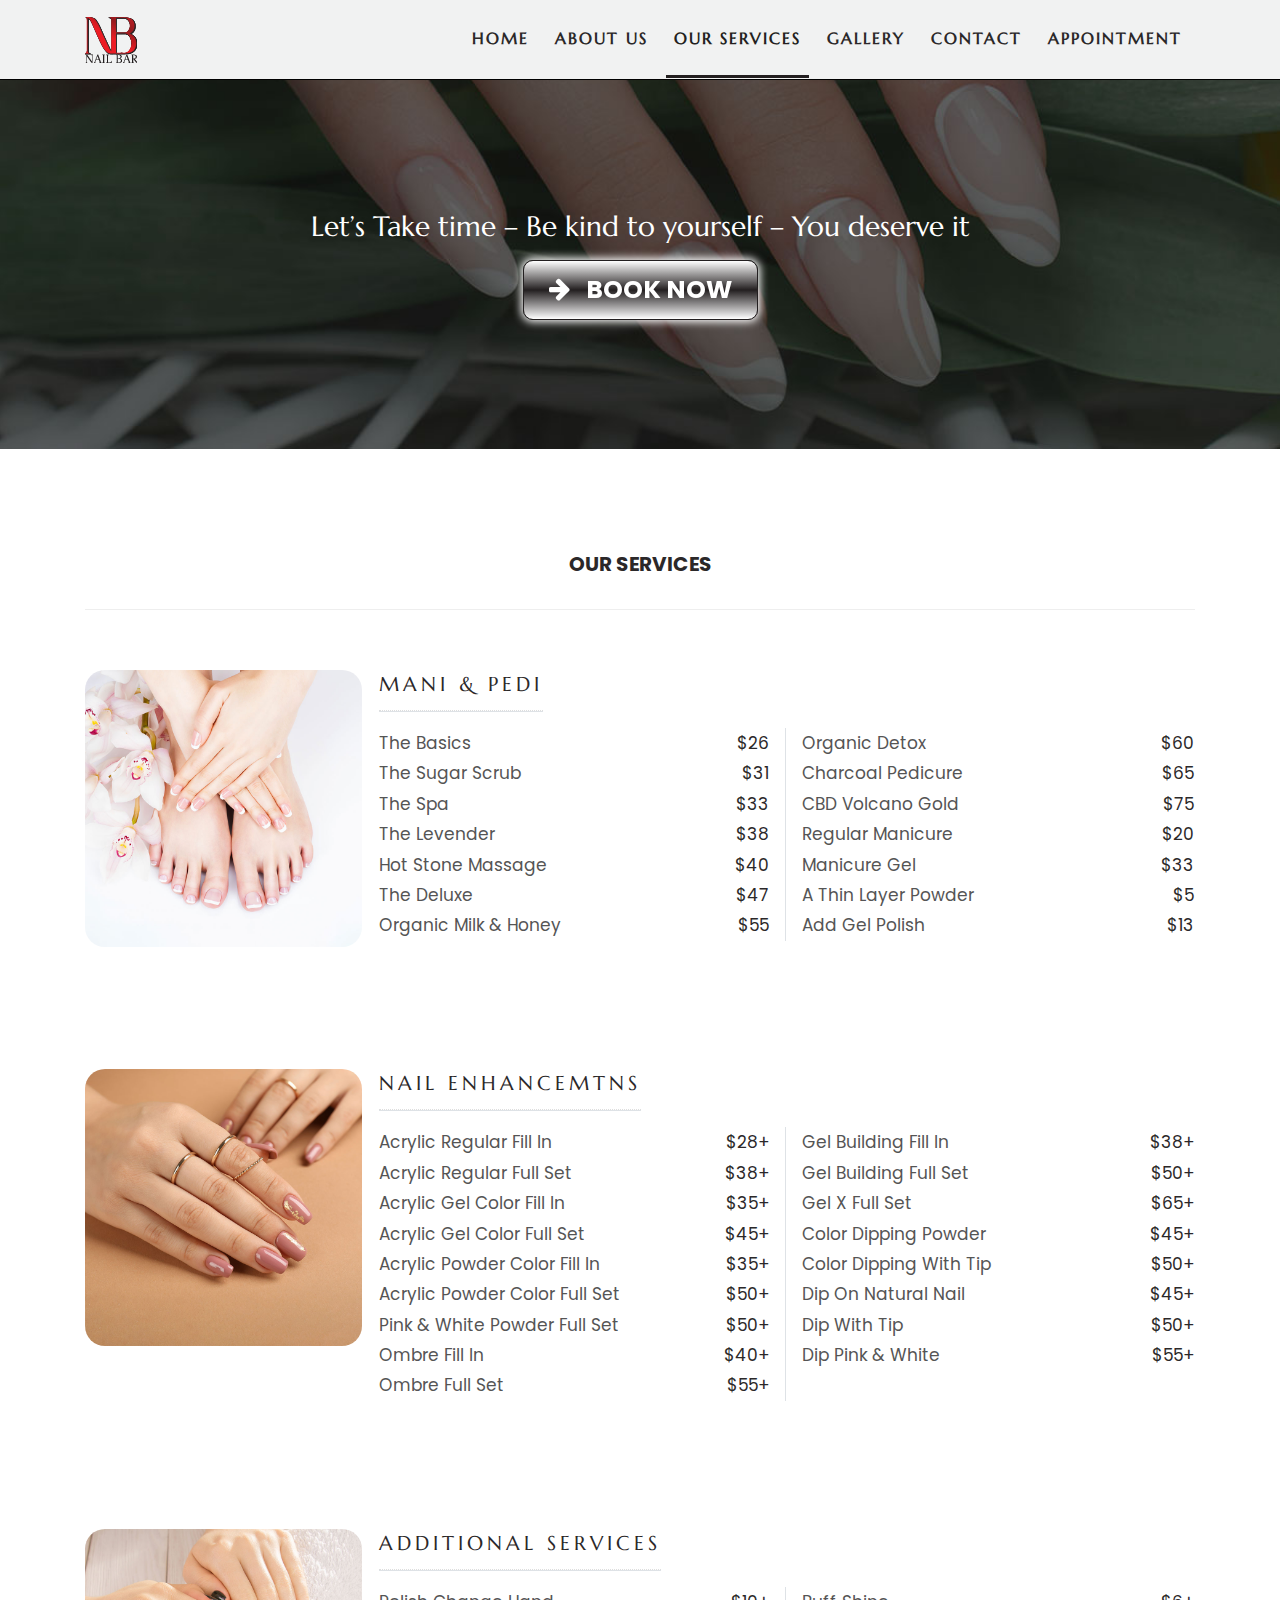
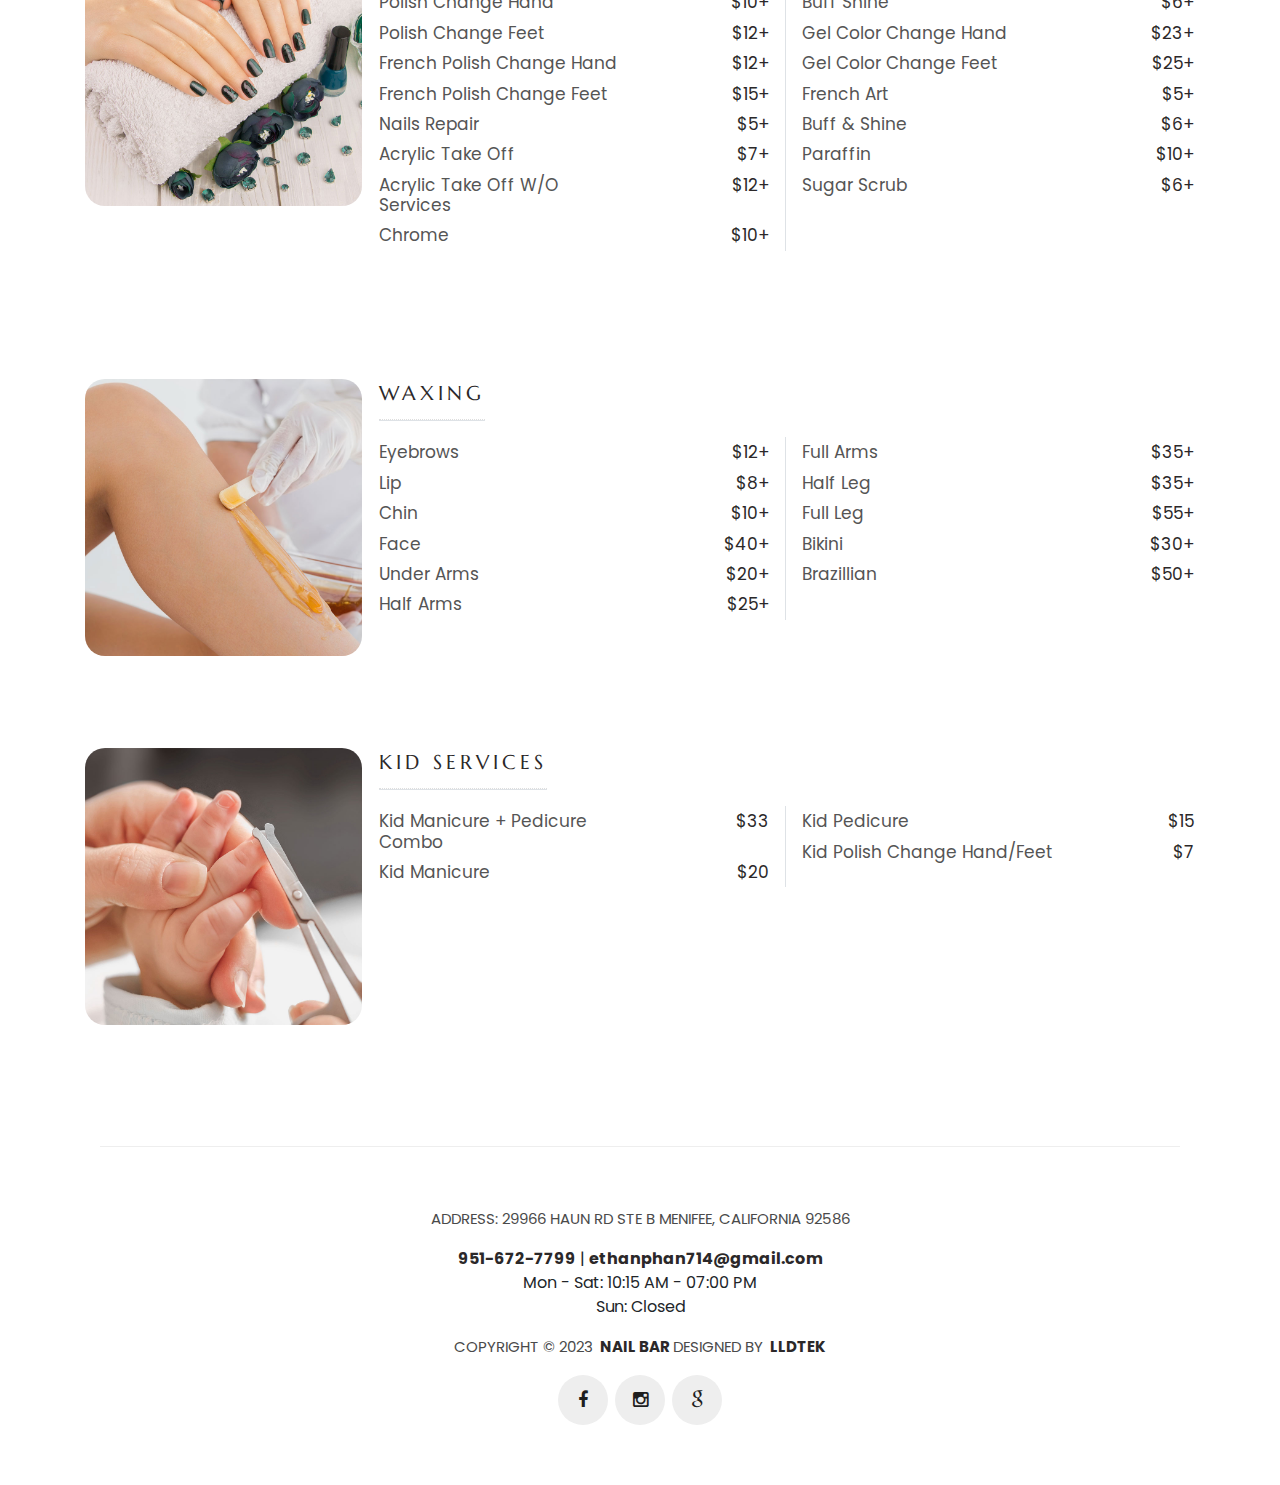
<file: services.html>
<!DOCTYPE html>
<html lang="en">

<head>
    
    <meta charset="utf-8">
    <meta name="viewport" content="width=device-width, initial-scale=1, shrink-to-fit=no">
    <meta name="description" content="">
    <meta name="author" content="">
    <link href="https://fonts.googleapis.com/css?family=Poppins:100,200,300,400,500,600,700,800,900&display=swap"
          rel="stylesheet">
    
    <title>Services | Nail Bar</title>
    <link rel="icon" type="image/x-icon" href="assets/images/favicon.png">
    
    <!-- Bootstrap core CSS -->
    <link href="vendor/bootstrap/css/bootstrap.min.css" rel="stylesheet">
    <!-- Additional CSS Files -->
    <link rel="stylesheet" href="assets/css/fontawesome.css">
    <link rel="stylesheet" href="assets/css/templatemo-sixteen.css">
    <link rel="stylesheet" href="assets/css/owl.css">
    <link rel="icon" href="assets/images/Nail-bar-favicon.svg">
    
    <!--font -->
    <link rel="preconnect" href="https://fonts.googleapis.com">
    <link rel="preconnect" href="https://fonts.gstatic.com" crossorigin>
    <link href="https://fonts.googleapis.com/css2?family=Marcellus&display=swap" rel="stylesheet">
    
    <link rel="stylesheet" href="assets/css/hover.css">
    
    <link rel="preconnect" href="https://fonts.googleapis.com">
    <link rel="preconnect" href="https://fonts.gstatic.com" crossorigin>
    <link href="https://fonts.googleapis.com/css2?family=Style+Script&display=swap" rel="stylesheet">

</head>

<body>

<!-- ***** Preloader Start ***** -->
<div id="preloader">
    <div class="jumper">
        <div></div>
        <div></div>
        <div></div>
    </div>
</div>
<!-- ***** Preloader End ***** -->


<!-- Header -->
<header class="">
    <nav class="navbar navbar-expand-lg">
        <div class="container">
            <a class="navbar-brand" href="index.html">
                <img src="assets/images/Nail-bar-logo.png" alt="Nail Bar">
            </a>
            <button class="navbar-toggler" type="button" data-toggle="collapse" data-target="#navbarResponsive"
                    aria-controls="navbarResponsive" aria-expanded="false" aria-label="Toggle navigation">
                <span class="navbar-toggler-icon"></span>
            </button>
            <div class="collapse navbar-collapse" id="navbarResponsive">
                <ul class="navbar-nav ml-auto">
                    <li class="nav-item">
                        <a class="nav-link" href="index.html">Home
                            <span class="sr-only">(current)</span>
                        </a>
                    </li>
                    <li class="nav-item">
                        <a class="nav-link" href="about.html">About Us</a>
                    </li>
                    <li class="nav-item active">
                        <a class="nav-link" href="services.html">Our Services</a>
                    </li>
                    <li class="nav-item">
                        <a class="nav-link" href="gallery.html">Gallery</a>
                    </li>
                    <!--<li class="nav-item">-->
                    <!--<a class="nav-link" href="tel:4702708971" target="_blank">Booking</a>-->
                    <!--</li>-->
                    <li class="nav-item">
                        <a class="nav-link" href="contact.html">Contact</a>
                    </li>
                    <li class="nav-item">
                        <a class="nav-link" target="_blank"
                           href="https://www.lldtek.com/salon/appt/ODc4MnxuYWlsYmFyNDM5NXxDQV8wNTYxNnw1ZTlkNWMxYmMyOWY4ZTU5ZjJmMDU3ODVmYzQ0ZWY0OQ==">Appointment</a>
                    </li>
                </ul>
            </div>
        </div>
    </nav>
</header>
<!-- Page Content -->
<div class="page-heading products-heading header-text"
     style="background-image: url(assets/images/home/Nail-bar-banner-04.jpg);">
    <div class="container">
        <div class="row">
            <div class="col-md-12">
                <div class="text-content text-banner-01">
                    <h3 class="text-white text-center padding-booking mb-3" >Let’s Take time – Be kind to yourself – You deserve it</h3>
                    <a class="filled-button online-booking-btn hvr-wobble-horizontal"
                       href="https://www.lldtek.com/salon/appt/ODc4MnxuYWlsYmFyNDM5NXxDQV8wNTYxNnw1ZTlkNWMxYmMyOWY4ZTU5ZjJmMDU3ODVmYzQ0ZWY0OQ=="
                       target="_blank">
                        <i class="fa fa-arrow-right pr-3"></i>BOOK NOW</a>
                </div>
            </div>
        </div>
    </div>
</div>


<div class="products">
    <div class="container">
        <div class="row">
            <div class="col-md-12">
                <div class="filters">
                    <ul>
                        <li class="active" data-filter="*">Our Services</li>
                        <!--<li class="description">We are in business at Nail Bar to make a positive difference-->
                            <!--in nail and spa services across the country by providing the most significant level of-->
                            <!--treatment and care, cutting-edge technology, a professional attitude, and exceptional goods.-->
                            <!--We focus on providing you the latest in patterns and styles that make a striking statement-->
                            <!--in today’s beauty line, including manicure, pedicure, massage, dipping powder, acrylic, and-->
                            <!--more.-->
                        <!--</li>-->
                    </ul>
                </div>
            </div>
            <div class="col-md-12">
                <div class="container box-service">
                    <div class="row">
                        <div class="col-md-3 border-right-img pl-0 pr-0">
                            <img src="assets/images/ourservice/Nail-bar-service-01.jpg" alt="Nail Bar">
                        </div>
                        <div class="col-md-9 pr-md-0">
                            <div class="row pl-md-3 ">
                                <div class="row ml-0 mr-0 mt-md-0 mt-lg-0 border-bottom">
                                    <div class="title-big text-left-colum">MANI & PEDI</div>
                                </div>
                            </div>
                            <div class="row mt-3 mt-md-0 ">
                                <div class="pl-0 pr-0 pt-md-0 mt-md-3 pl-md-3 pr-md-3 col-md-6 mb-md-5 border-right-col">
                                    <div class="row title-small justify-content-between d-flex">
                                        <div class="col-8 col-md-8 pl-0 pr-1">The Basics</div>
                                        <div class="col-2 color-price pl-0 pr-0 text-right">$26</div>
                                    </div>
                                    <div class="row title-small justify-content-between d-flex">
                                        <div class="col-8 col-md-8 pl-0 pr-1">The Sugar Scrub</div>
                                        <div class="col-2 color-price pl-0 pr-0 text-right">$31</div>
                                    </div>
                                    <div class="row title-small justify-content-between d-flex">
                                        <div class="col-8 col-md-8 pl-0 pr-1">The Spa</div>
                                        <div class="col-2 color-price pl-0 pr-0 text-right">$33</div>
                                    </div>
                                    <div class="row title-small justify-content-between d-flex">
                                        <div class="col-8 col-md-8 pl-0 pr-1">The Levender</div>
                                        <div class="col-2 color-price pl-0 pr-0 text-right">$38</div>
                                    </div>
                                    <div class="row title-small justify-content-between d-flex">
                                        <div class="col-8 col-md-8 pl-0 pr-1">Hot Stone Massage</div>
                                        <div class="col-2 color-price pl-0 pr-0 text-right">$40</div>
                                    </div>
                                    <div class="row title-small justify-content-between d-flex">
                                        <div class="col-8 col-md-8 pl-0 pr-1">The Deluxe</div>
                                        <div class="col-2 color-price pl-0 pr-0 text-right">$47</div>
                                    </div>
                                    <div class="row title-small justify-content-between d-flex">
                                        <div class="col-8 col-md-8 pl-0 pr-1">Organic Milk & Honey</div>
                                        <div class="col-2 color-price pl-0 pr-0 text-right">$55</div>
                                    </div>
                                </div>
                                <div class="pl-0 pr-0 pt-md-0 mt-md-3 pl-md-3 pr-md-3 col-md-6 mb-md-5">
                                    <div class="row title-small justify-content-between d-flex">
                                        <div class="col-8 col-md-8 pl-0 pr-1">Organic Detox</div>
                                        <div class="col-2 color-price pl-0 pr-0 text-right">$60</div>
                                    </div>
                                    <div class="row title-small justify-content-between d-flex">
                                        <div class="col-8 col-md-8 pl-0 pr-1">Charcoal Pedicure</div>
                                        <div class="col-2 color-price pl-0 pr-0 text-right">$65</div>
                                    </div>
                                    <div class="row title-small justify-content-between d-flex">
                                        <div class="col-8 col-md-8 pl-0 pr-1">CBD Volcano Gold</div>
                                        <div class="col-2 color-price pl-0 pr-0 text-right">$75</div>
                                    </div>
                                    <div class="row title-small justify-content-between d-flex">
                                        <div class="col-8 col-md-8 pl-0 pr-1">Regular Manicure</div>
                                        <div class="col-2 color-price pl-0 pr-0 text-right">$20</div>
                                    </div>
                                    <div class="row title-small justify-content-between d-flex">
                                        <div class="col-8 col-md-8 pl-0 pr-1">Manicure Gel</div>
                                        <div class="col-2 color-price pl-0 pr-0 text-right">$33</div>
                                    </div>
                                    <div class="row title-small justify-content-between d-flex">
                                        <div class="col-8 col-md-8 pl-0 pr-1">A Thin Layer Powder</div>
                                        <div class="col-2 color-price pl-0 pr-0 text-right">$5</div>
                                    </div>
                                    <div class="row title-small justify-content-between d-flex">
                                        <div class="col-8 col-md-8 pl-0 pr-1">Add Gel Polish</div>
                                        <div class="col-2 color-price pl-0 pr-0 text-right">$13</div>
                                    </div>
                                    
                                </div>
                            </div>
                        </div>
                    </div>
                    <div class="line-dash"></div>                    <!--line-->
    
                            
                    <div class="row">
                        <div class="col-md-3 border-right-img pl-0 pr-0">
                            <img src="assets/images/ourservice/Nail-bar-service-02.jpg" alt="Nail Bar">
                        </div>
                        <div class="col-md-9 pr-md-0">
                            <div class="row pl-md-3 ">
                                <div class="row ml-0 mr-0 mt-md-0 mt-lg-0 border-bottom">
                                    <div class="title-big text-left-colum">NAIL ENHANCEMTNS</div>
                                </div>
                            </div>
                            <div class="row mt-3 mt-md-0 ">
                                <div class="pl-0 pr-0 pt-md-0 mt-md-3 pl-md-3 pr-md-3 col-md-6 mb-md-5 border-right-col">
                                    <div class="row title-small justify-content-between d-flex">
                                        <div class="col-8 col-md-8 pl-0 pr-1">Acrylic Regular Fill In </div>
                                        <div class="col-2 color-price pl-0 pr-0 text-right">$28+</div>
                                    </div>
                                    <div class="row title-small justify-content-between d-flex">
                                        <div class="col-8 col-md-8 pl-0 pr-1">Acrylic Regular Full Set</div>
                                        <div class="col-2 color-price pl-0 pr-0 text-right">$38+</div>
                                    </div>
                                    <div class="row title-small justify-content-between d-flex">
                                        <div class="col-8 col-md-8 pl-0 pr-1">Acrylic Gel Color Fill In</div>
                                        <div class="col-2 color-price pl-0 pr-0 text-right">$35+</div>
                                    </div>
                                    <div class="row title-small justify-content-between d-flex">
                                        <div class="col-8 col-md-8 pl-0 pr-1">Acrylic Gel Color Full Set</div>
                                        <div class="col-2 color-price pl-0 pr-0 text-right">$45+</div>
                                    </div>
                                    <div class="row title-small justify-content-between d-flex">
                                        <div class="col-8 col-md-8 pl-0 pr-1">Acrylic Powder Color Fill In</div>
                                        <div class="col-2 color-price pl-0 pr-0 text-right">$35+</div>
                                    </div>
                                    <div class="row title-small justify-content-between d-flex">
                                        <div class="col-8 col-md-8 pl-0 pr-1">Acrylic Powder Color Full Set</div>
                                        <div class="col-2 color-price pl-0 pr-0 text-right">$50+</div>
                                    </div>
                                    <div class="row title-small justify-content-between d-flex">
                                        <div class="col-8 col-md-8 pl-0 pr-1">Pink & White Powder Full Set</div>
                                        <div class="col-2 color-price pl-0 pr-0 text-right">$50+</div>
                                    </div>
                                    <div class="row title-small justify-content-between d-flex">
                                        <div class="col-8 col-md-8 pl-0 pr-1">Ombre Fill In</div>
                                        <div class="col-2 color-price pl-0 pr-0 text-right">$40+</div>
                                    </div>
                                    <div class="row title-small justify-content-between d-flex">
                                        <div class="col-8 col-md-8 pl-0 pr-1">Ombre Full Set</div>
                                        <div class="col-2 color-price pl-0 pr-0 text-right">$55+</div>
                                    </div>
                                                    
                                </div>
                                <div class="pl-0 pr-0 pt-md-0 mt-md-3 pl-md-3 pr-md-3 col-md-6 mb-md-5">
                                    <div class="row title-small justify-content-between d-flex">
                                        <div class="col-8 col-md-8 pl-0 pr-1">Gel Building Fill In</div>
                                        <div class="col-2 color-price pl-0 pr-0 text-right">$38+</div>
                                    </div>
                                    <div class="row title-small justify-content-between d-flex">
                                        <div class="col-8 col-md-8 pl-0 pr-1">Gel Building Full Set</div>
                                        <div class="col-2 color-price pl-0 pr-0 text-right">$50+</div>
                                    </div>
                                    <div class="row title-small justify-content-between d-flex">
                                        <div class="col-8 col-md-8 pl-0 pr-1">Gel X Full Set</div>
                                        <div class="col-2 color-price pl-0 pr-0 text-right">$65+</div>
                                    </div>
                                    <div class="row title-small justify-content-between d-flex">
                                        <div class="col-8 col-md-8 pl-0 pr-1">Color Dipping Powder</div>
                                        <div class="col-2 color-price pl-0 pr-0 text-right">$45+</div>
                                    </div>
                                    <div class="row title-small justify-content-between d-flex">
                                        <div class="col-8 col-md-8 pl-0 pr-1">Color Dipping With Tip</div>
                                        <div class="col-2 color-price pl-0 pr-0 text-right">$50+</div>
                                    </div>
                                    <div class="row title-small justify-content-between d-flex">
                                        <div class="col-8 col-md-8 pl-0 pr-1">Dip On Natural Nail</div>
                                        <div class="col-2 color-price pl-0 pr-0 text-right">$45+</div>
                                    </div>
                                    <div class="row title-small justify-content-between d-flex">
                                        <div class="col-8 col-md-8 pl-0 pr-1">Dip With Tip</div>
                                        <div class="col-2 color-price pl-0 pr-0 text-right">$50+</div>
                                    </div>
                                    <div class="row title-small justify-content-between d-flex">
                                        <div class="col-8 col-md-8 pl-0 pr-1">Dip Pink & White</div>
                                        <div class="col-2 color-price pl-0 pr-0 text-right">$55+</div>
                                    </div>
                                                                                                            
                                </div>
                            </div>
                        </div>
                    </div>
                    <div class="line-dash"></div>                    <!--line-->

                    <div class="row">
                        <div class="col-md-3 border-right-img pl-0 pr-0">
                            <img src="assets/images/ourservice/Nail-bar-service-03.jpg" alt="Nail Bar">
                        </div>
                        <div class="col-md-9 pr-md-0">
                            <div class="row pl-md-3 ">
                                <div class="row ml-0 mr-0 mt-md-0 mt-lg-0 border-bottom">
                                    <div class="title-big text-left-colum">ADDITIONAL SERVICES</div>
                                </div>
                            </div>
                            <div class="row mt-3 mt-md-0 ">
                                <div class="pl-0 pr-0 pt-md-0 mt-md-3 pl-md-3 pr-md-3 col-md-6 mb-md-5 border-right-col">
                                    <div class="row title-small justify-content-between d-flex">
                                        <div class="col-8 col-md-8 pl-0 pr-1">Polish Change Hand</div>
                                        <div class="col-2 color-price pl-0 pr-0 text-right">$10+</div>
                                    </div>
                                    <div class="row title-small justify-content-between d-flex">
                                        <div class="col-8 col-md-8 pl-0 pr-1">Polish Change Feet</div>
                                        <div class="col-2 color-price pl-0 pr-0 text-right">$12+</div>
                                    </div>
                                    <div class="row title-small justify-content-between d-flex">
                                        <div class="col-8 col-md-8 pl-0 pr-1">French Polish Change Hand</div>
                                        <div class="col-2 color-price pl-0 pr-0 text-right">$12+</div>
                                    </div>
                                    <div class="row title-small justify-content-between d-flex">
                                        <div class="col-8 col-md-8 pl-0 pr-1">French Polish Change Feet</div>
                                        <div class="col-2 color-price pl-0 pr-0 text-right">$15+</div>
                                    </div>
                                    <div class="row title-small justify-content-between d-flex">
                                        <div class="col-8 col-md-8 pl-0 pr-1">Nails Repair</div>
                                        <div class="col-2 color-price pl-0 pr-0 text-right">$5+</div>
                                    </div>
                                    <div class="row title-small justify-content-between d-flex">
                                        <div class="col-8 col-md-8 pl-0 pr-1">Acrylic Take Off</div>
                                        <div class="col-2 color-price pl-0 pr-0 text-right">$7+</div>
                                    </div>
                                    <div class="row title-small justify-content-between d-flex">
                                        <div class="col-8 col-md-8 pl-0 pr-1">Acrylic Take Off W/O Services</div>
                                        <div class="col-2 color-price pl-0 pr-0 text-right">$12+</div>
                                    </div>
                                    <div class="row title-small justify-content-between d-flex">
                                        <div class="col-8 col-md-8 pl-0 pr-1">Chrome</div>
                                        <div class="col-2 color-price pl-0 pr-0 text-right">$10+</div>
                                    </div>
                                                                                        
                                </div>
                                <div class="pl-0 pr-0 pt-md-0 mt-md-3 pl-md-3 pr-md-3 col-md-6 mb-md-5">
                                    <div class="row title-small justify-content-between d-flex">
                                        <div class="col-8 col-md-8 pl-0 pr-1">Buff Shine</div>
                                        <div class="col-2 color-price pl-0 pr-0 text-right">$6+</div>
                                    </div>
                                    <div class="row title-small justify-content-between d-flex">
                                        <div class="col-8 col-md-8 pl-0 pr-1">Gel Color Change Hand</div>
                                        <div class="col-2 color-price pl-0 pr-0 text-right">$23+</div>
                                    </div>
                                    <div class="row title-small justify-content-between d-flex">
                                        <div class="col-8 col-md-8 pl-0 pr-1">Gel Color Change Feet</div>
                                        <div class="col-2 color-price pl-0 pr-0 text-right">$25+</div>
                                    </div>
                                    <div class="row title-small justify-content-between d-flex">
                                        <div class="col-8 col-md-8 pl-0 pr-1">French Art</div>
                                        <div class="col-2 color-price pl-0 pr-0 text-right">$5+</div>
                                    </div>
                                    <div class="row title-small justify-content-between d-flex">
                                        <div class="col-8 col-md-8 pl-0 pr-1">Buff & Shine</div>
                                        <div class="col-2 color-price pl-0 pr-0 text-right">$6+</div>
                                    </div>
                                    <div class="row title-small justify-content-between d-flex">
                                        <div class="col-8 col-md-8 pl-0 pr-1">Paraffin</div>
                                        <div class="col-2 color-price pl-0 pr-0 text-right">$10+</div>
                                    </div>
                                    <div class="row title-small justify-content-between d-flex">
                                        <div class="col-8 col-md-8 pl-0 pr-1">Sugar Scrub</div>
                                        <div class="col-2 color-price pl-0 pr-0 text-right">$6+</div>
                                    </div>
                                                                                                                                                
                                </div>
                            </div>
                        </div>
                    </div>
                    <div class="line-dash"></div>                    <!--line-->

                    <div class="row">
                        <div class="col-md-3 border-right-img pl-0 pr-0">
                            <img src="assets/images/ourservice/Nail-bar-service-04.jpg" alt="Nail Bar">
                        </div>
                        <div class="col-md-9 pr-md-0">
                            <div class="row pl-md-3 ">
                                <div class="row ml-0 mr-0 mt-md-0 mt-lg-0 border-bottom">
                                    <div class="title-big text-left-colum">WAXING</div>
                                </div>
                            </div>
                            <div class="row mt-3 mt-md-0 ">
                                <div class="pl-0 pr-0 pt-md-0 mt-md-3 pl-md-3 pr-md-3 col-md-6 mb-md-5 border-right-col">
                                    <div class="row title-small justify-content-between d-flex">
                                        <div class="col-8 col-md-8 pl-0 pr-1">Eyebrows</div>
                                        <div class="col-2 color-price pl-0 pr-0 text-right">$12+</div>
                                    </div>
                                    <div class="row title-small justify-content-between d-flex">
                                        <div class="col-8 col-md-8 pl-0 pr-1">Lip</div>
                                        <div class="col-2 color-price pl-0 pr-0 text-right">$8+</div>
                                    </div>
                                    <div class="row title-small justify-content-between d-flex">
                                        <div class="col-8 col-md-8 pl-0 pr-1">Chin</div>
                                        <div class="col-2 color-price pl-0 pr-0 text-right">$10+</div>
                                    </div>
                                    <div class="row title-small justify-content-between d-flex">
                                        <div class="col-8 col-md-8 pl-0 pr-1">Face</div>
                                        <div class="col-2 color-price pl-0 pr-0 text-right">$40+</div>
                                    </div>
                                    <div class="row title-small justify-content-between d-flex">
                                        <div class="col-8 col-md-8 pl-0 pr-1">Under Arms</div>
                                        <div class="col-2 color-price pl-0 pr-0 text-right">$20+</div>
                                    </div>
                                    <div class="row title-small justify-content-between d-flex">
                                        <div class="col-8 col-md-8 pl-0 pr-1">Half Arms</div>
                                        <div class="col-2 color-price pl-0 pr-0 text-right">$25+</div>
                                    </div>
                                                    
                                </div>
                                <div class="pl-0 pr-0 pt-md-0 mt-md-3 pl-md-3 pr-md-3 col-md-6 mb-md-5">
                                    <div class="row title-small justify-content-between d-flex">
                                        <div class="col-8 col-md-8 pl-0 pr-1">Full Arms</div>
                                        <div class="col-2 color-price pl-0 pr-0 text-right">$35+</div>
                                    </div>
                                    <div class="row title-small justify-content-between d-flex">
                                        <div class="col-8 col-md-8 pl-0 pr-1">Half Leg</div>
                                        <div class="col-2 color-price pl-0 pr-0 text-right">$35+</div>
                                    </div>
                                    <div class="row title-small justify-content-between d-flex">
                                        <div class="col-8 col-md-8 pl-0 pr-1">Full Leg</div>
                                        <div class="col-2 color-price pl-0 pr-0 text-right">$55+</div>
                                    </div>
                                    <div class="row title-small justify-content-between d-flex">
                                        <div class="col-8 col-md-8 pl-0 pr-1">Bikini</div>
                                        <div class="col-2 color-price pl-0 pr-0 text-right">$30+</div>
                                    </div>
                                    <div class="row title-small justify-content-between d-flex">
                                        <div class="col-8 col-md-8 pl-0 pr-1">Brazillian</div>
                                        <div class="col-2 color-price pl-0 pr-0 text-right">$50+</div>
                                    </div>
                                                                                                            
                                </div>
                            </div>
                        </div>
                    </div>
                    <div class="line-dash"></div>                    <!--line-->


                    <div class="row">
                        <div class="col-md-3 border-right-img pl-0 pr-0">
                            <img src="assets/images/ourservice/Nail-bar-service-05.jpg" alt="Nail Bar">
                        </div>
                        <div class="col-md-9 pr-md-0">
                            <div class="row pl-md-3 ">
                                <div class="row ml-0 mr-0 mt-md-0 mt-lg-0 border-bottom">
                                    <div class="title-big text-left-colum">KID SERVICES</div>
                                </div>
                            </div>
                            <div class="row mt-3 mt-md-0 ">
                                <div class="pl-0 pr-0 pt-md-0 mt-md-3 pl-md-3 pr-md-3 col-md-6 mb-md-5 border-right-col">
                                    <div class="row title-small justify-content-between d-flex">
                                        <div class="col-8 col-md-8 pl-0 pr-1">Kid Manicure + Pedicure Combo</div>
                                        <div class="col-2 color-price pl-0 pr-0 text-right">$33</div>
                                    </div>
                                    <div class="row title-small justify-content-between d-flex">
                                        <div class="col-8 col-md-8 pl-0 pr-1">Kid Manicure</div>
                                        <div class="col-2 color-price pl-0 pr-0 text-right">$20</div>
                                    </div>
                                                    
                                </div>
                                <div class="pl-0 pr-0 pt-md-0 mt-md-3 pl-md-3 pr-md-3 col-md-6 mb-md-5">
                                    <div class="row title-small justify-content-between d-flex">
                                        <div class="col-8 col-md-8 pl-0 pr-1">Kid Pedicure</div>
                                        <div class="col-2 color-price pl-0 pr-0 text-right">$15</div>
                                    </div>
                                    <div class="row title-small justify-content-between d-flex">
                                        <div class="col-8 col-md-8 pl-0 pr-1">Kid Polish Change Hand/Feet</div>
                                        <div class="col-2 color-price pl-0 pr-0 text-right">$7</div>
                                    </div>
                                                                                                            
                                </div>
                            </div>
                        </div>
                    </div>
                    <div class="line-dash"></div>                    <!--line-->

                    <!-- <div class="row">
                        <div class="col-md-3 border-right-img pl-0 pr-0">
                            <img src="assets/images/ourservice/Nail-bar-service-05.jpg" alt="Nail Bar">
                        </div>
                        <div class="col-md-9 pr-md-0">
                            <div class="row pl-md-3 ">
                                <div class="row ml-0 mr-0 mt-md-0 mt-lg-0 border-bottom">
                                    <div class="title-big text-left-colum">EYELASH EXTENSION</div>
                                </div>
                            </div>
                            <div class="row mt-3 mt-md-0 ">
                                <div class="pl-0 pr-0 pt-md-0 mt-md-3 pl-md-3 pr-md-3 col-md-6 mb-md-5 border-right-col">
                                    <div class="row title-small justify-content-between d-flex">
                                        <div class="col-8 col-md-8 pl-0 pr-1">Regular Eyelash Set</div>
                                        <div class="col-2 color-price pl-0 pr-0 text-right">$40</div>
                                    </div>
                                    <div class="row title-small justify-content-between d-flex">
                                        <div class="col-8 col-md-8 pl-0 pr-1">Refill</div>
                                        <div class="col-2 color-price pl-0 pr-0 text-right">$20+</div>
                                    </div>
                                                    
                                </div>
                                <div class="pl-0 pr-0 pt-md-0 mt-md-3 pl-md-3 pr-md-3 col-md-6 mb-md-5">
                                    <div class="row title-small justify-content-between d-flex">
                                        <div class="col-8 col-md-8 pl-0 pr-1">Individual Eyelash Set</div>
                                        <div class="col-2 color-price pl-0 pr-0 text-right">$130</div>
                                    </div>
                                                                                                            
                                </div>
                            </div>
                        </div>
                    </div> -->
                    <div class="line-dash"></div>                    <!--line-->
    
                        
                </div>
            </div>
        </div>
    
    
        <footer>
            <div class="container">
                <div class="row">
                    <div class="col-md-12">
                        <div class="inner-content">
                            <p class="mb-3">Address: 29966 Haun Rd Ste B Menifee, California 92586</p>
                            <a href="tel:+19516727799" class="text-red">951-672-7799</a>
                            <span>|</span>
                            <a href="mailto:ethanphan714@gmail.com" class="text-red">ethanphan714@gmail.com</a>
                            <ul class="mb-3">
                                <l<li>Mon - Sat: 10:15 AM - 07:00 PM</li>
                                <li>Sun: Closed</li>
                            </ul>
                            <p class="mb-3">
                                Copyright &copy; 2023 <a href=""><b>Nail Bar </b></a> Designed by <a rel="nofollow noopener" href="https://www.lldtek.com" target="_blank"><b>LLDTEK</b></a>
                            </p>
                            <div class="col-md-12">
                                <div class="center-content">
                                    <ul class="social-icons">
                                        <li><a href="https://www.facebook.com/nailbarmenifee" target="_blank"><i
                                                class="fa fa-facebook"></i></a></li>
                                        <li><a href="https://www.instagram.com/nailbarmenifee" target="_blank"><i
                                                class="fa fa-instagram"></i></a></li>
                                        <li><a href="https://goo.gl/maps/AwK1X2EDZsfgzDvL8" target="_blank"><i
                                                class="fa fa-google"></i></a></li>
                                    </ul>
                                </div>
                            </div>
                        </div>
                    </div>
                </div>
            </div>
        </footer>
        
        
        <!-- Bootstrap core JavaScript -->
        <script src="vendor/jquery/jquery.min.js"></script>
        <script src="vendor/bootstrap/js/bootstrap.bundle.min.js"></script>
        
        
        <!-- Additional Scripts -->
        <script src="assets/js/custom.js"></script>
        <script src="assets/js/owl.js"></script>
        <script src="assets/js/slick.js"></script>
        <script src="assets/js/isotope.js"></script>
        <script src="assets/js/accordions.js"></script>
        
        
        <script language="text/Javascript">
            cleared[0] = cleared[1] = cleared[2] = 0; //set a cleared flag for each field
            function clearField(t) {                   //declaring the array outside of the
                if (!cleared[t.id]) {                      // function makes it static and global
                    cleared[t.id] = 1;  // you could use true and false, but that's more typing
                    t.value = '';         // with more chance of typos
                    t.style.color = '#fff';
                }
            }
        </script>


</body>

</html>
</file>
<file: assets/css/templatemo-sixteen.css>
body {
  font-family: 'Poppins', sans-serif;
  overflow-x: hidden;
  text-rendering: optimizeLegibility;
  -webkit-font-smoothing: antialiased;
  -moz-osx-font-smoothing: grayscale;
}
p {
	margin-bottom: 0px;
	font-size: 15px;
	font-weight: 400;
	color: #4a4a4a;
	line-height: 24px;
}
a {
	text-decoration: none!important;
}
ul {
	padding: 0;
	margin: 0;
	list-style: none;
}

h1,h2,h3,h4,h5,h6 {
	margin: 0px;
	font-family: 'Marcellus', serif;

}

ul.social-icons li {
	display: inline-block;
	margin-right: 3px;
}

ul.social-icons li:last-child {
	margin-right: 0px;
}

ul.social-icons li a {
	width: 50px;
	height: 50px;
	display: inline-block;
	line-height: 50px;
	background-color: #eee;
	color: #1e1e1e;
	font-size: 18px;
	text-align: center;
	transition: all .3s;
	border-radius: 100%;
}

ul.social-icons li a:hover {
	background-color: #00FFFF;
	color: #2b2829;
}

a.filled-button {
	background-image: linear-gradient(to top,  #FFF, #231f20, #FFF);
	border: 1px solid #2b2829;
	color: #fff;
	font-size: 16px;
	text-transform: capitalize;
	padding: 10px 20px;
	border-radius: 5px;
	display: inline-block;
	transition: all 0.3s;
	font-weight: 500;
}

a.filled-button:hover {
	background-color: #bd232f;
	color: #fff;
}
a.text-red{
	color: #2b2829;
	font-weight: bold;
}
a.text-red:hover{
	color: #014940;
}
* {
  padding: 0;
  margin: 0;
}
.menu {
  list-style: none;
  height: 48px;
}
.menu li {
  text-align: left;
  color: #fff;
}
.menu li a {
  text-decoration: none;
  font-size: 16px;
  display: block;
  padding: 15px;
  color: #fff;
  background-color: #bd232f;
}
.menu > li {
  float: left;
  border-right: 1px solid #fff;
  position: relative;
}
.menu > li > ul.dropdown_menu {
  position: absolute;
  list-style: none;
  display: none;
  top: 48px;
  left: 0;
  width: 123px;
}
.menu > li:hover > a {
  background-color: #bd232f;
}
.menu > li:hover > ul.dropdown_menu {
  z-index: 100;
  display: block;
}
ul.dropdown_menu > li > ul.submenu {
  position: absolute;
  display: none;
  left: 200px;
  list-style: none;
  width: 200px;
}
ul.dropdown_menu > li:hover > a {
  background-color: #F33F3F !important;
}
ul.dropdown_menu > li:hover > ul.submenu {
  z-index: 100;
  display: block;
}
ul.submenu > li:hover > a {
  background-color: #F33F3F !important;
}
.arrow {
  width: 0;
  height: 0;
  display: inline-block;
  vertical-align: middle;
  margin-left: 7px;
}
.arrow-down {
  border-left: 9px solid transparent;
  border-right: 9px solid transparent;
  border-top: 9px solid #fff;
  /*padding-left: 10px;*/    /*H edit*/
}

.section-heading {
	text-align: left;
	margin-bottom: 60px;
	border-bottom: 1px solid #eee;
}

.section-heading h2 {
	font-family: 'Style Script', cursive;
	font-size: 35px;
	font-weight: 400;
	color: #282828;
	margin-bottom: 15px;
}

.products-heading {
	background-image: url(../images/products-heading.jpg);
}

.about-heading {
	background-image: url(../images/about-heading.jpg);
}

.contact-heading {
	background-image: url(../images/contact-heading.jpg);
}

.page-heading {
	padding: 210px 0px 130px 0px;
	text-align: center;
	background-position: center center;
	background-repeat: no-repeat;
	background-size: cover;
}

.page-heading .text-content h4 {
	color: #f33f3f;
	font-size: 22px;
	text-transform: uppercase;
	font-weight: 700;
	margin-bottom: 15px;
}

.page-heading .text-content h2 {
	color: #fff;
	font-size: 62px;
	text-transform: uppercase;
	letter-spacing: 5px;
}

#preloader {
  overflow: hidden;
  /*background: #f33f3f;*/
  left: 0;
  right: 0;
  top: 0;
  bottom: 0;
  position: fixed;
  z-index: 9999999;
  color: #fff;
}

#preloader .jumper {
  left: 0;
  top: 0;
  right: 0;
  bottom: 0;
  display: block;
  position: absolute;
  margin: auto;
  width: 50px;
  height: 50px;
}

#preloader .jumper > div {
  background-color: #fff;
  width: 10px;
  height: 10px;
  border-radius: 100%;
  -webkit-animation-fill-mode: both;
  animation-fill-mode: both;
  position: absolute;
  opacity: 0;
  width: 50px;
  height: 50px;
  -webkit-animation: jumper 1s 0s linear infinite;
  animation: jumper 1s 0s linear infinite;
}

#preloader .jumper > div:nth-child(2) {
  -webkit-animation-delay: 0.33333s;
  animation-delay: 0.33333s;
}

#preloader .jumper > div:nth-child(3) {
  -webkit-animation-delay: 0.66666s;
  animation-delay: 0.66666s;
}

@-webkit-keyframes jumper {
  0% {
    opacity: 0;
    -webkit-transform: scale(0);
    transform: scale(0);
  }
  5% {
    opacity: 1;
  }
  100% {
    -webkit-transform: scale(1);
    transform: scale(1);
    opacity: 0;
  }
}

@keyframes jumper {
  0% {
    opacity: 0;
    -webkit-transform: scale(0);
    transform: scale(0);
  }
  5% {
    opacity: 1;
  }
  100% {
    opacity: 0;
  }
}


/* Header Style */
header {
	position: absolute;
	z-index: 99999;
	width: 100%;
	height: 80px;
	background-color: #f1f2f2;
	border-bottom: 1px solid #000;
	-webkit-transition: all 0.3s ease-in-out 0s;
    -moz-transition: all 0.3s ease-in-out 0s;
    -o-transition: all 0.3s ease-in-out 0s;
    transition: all 0.3s ease-in-out 0s;
}
header .navbar {
	padding: 0;
}
.background-header .navbar {
	/*padding: 17px 0px;*/

}
.background-header {
	top: 0;
	position: fixed;
	background: #f1f2f2 !important;
	box-shadow: 0px 1px 10px rgba(0,0,0,0.1);
}
.background-header .navbar-brand h2 {
	color: #bd232f!important;
}
.background-header .navbar-nav a.nav-link {
	color: #2b2829 !important;
}
.background-header .navbar-nav .nav-link:hover,
.background-header .navbar-nav .active>.nav-link,
.background-header .navbar-nav .nav-link.active,
.background-header .navbar-nav .nav-link.show,
.background-header .navbar-nav .show>.nav-link {
	color: #231f20 !important;
}
.navbar .navbar-brand {
	float: 	left;
	/*margin-top: -12px;*/
	outline: none;
}
.navbar .navbar-brand h2 {
	color: #fff;
	text-transform: uppercase;
	font-size: 24px;
	font-weight: 700;
	-webkit-transition: all .3s ease 0s;
    -moz-transition: all .3s ease 0s;
    -o-transition: all .3s ease 0s;
    transition: all .3s ease 0s;
}
.navbar .navbar-brand h2 em {
	font-style: normal;
	color: #d6b696;
}
#navbarResponsive {
	z-index: 999;
}
.navbar-collapse {
	text-align: center;
}
.navbar .navbar-nav .nav-item {
	margin: 0px 15px;
}
.navbar .navbar-nav a.nav-link {
	text-transform: uppercase;
	font-size: 16px;
	font-weight: 700;
	letter-spacing: 2px;
	color: #2b2829;
	transition: all 0.5s;
	margin-top: 5px;
	font-family: 'Marcellus', serif;
}
.navbar .navbar-nav .nav-link:hover,
.navbar .navbar-nav .active>.nav-link,
.navbar .navbar-nav .nav-link.active,
.navbar .navbar-nav .nav-link.show,
.navbar .navbar-nav .show>.nav-link {
	color: #231f20;
	padding-bottom: 25px;
	border-bottom: 3px solid #231f20;
}
.navbar .navbar-toggler-icon {
	background-image: none;
}
.navbar .navbar-toggler {
	/*border-color: #fff;*/
	/*background-color: #fff;	*/
	height: 36px;
	outline: none;
	border-radius: 0px;
	position: absolute;
	right: 30px;
	top: 20px;
}
.navbar .navbar-toggler-icon:after {
	content: '\f0c9';
	color: #2b2829;
	font-size: 18px;
	line-height: 26px;
	font-family: 'FontAwesome';
}
.navbar-toggler{
	padding: .25rem 0;
}



/* Banner Style */
.banner {
	position: relative;
	text-align: center;
	padding-top: 80px;
	background: #000;
}

.banner-item-01 {
	padding: 350px 0px;
	/*background-image: url(../images/slide_01.jpg);*/
	background-size: cover;
	background-image: url('../images/home/Nail-bar-banner-01.jpg');
	background-repeat: no-repeat;
	background-position: center;
}

.banner-item-02 {
	padding: 350px 0px;
	background-image: url('../images/home/Nail-bar-banner-02.jpg');
	background-size: cover;
	background-repeat: no-repeat;
	background-position: 0%;
}

.banner-item-03 {
	padding: 350px 0px;
	background-image: url('../images/home/Nail-bar-banner-03.jpg');
	background-size: cover;
	background-repeat: no-repeat;
	background-position: center center;
}

.banner .banner-item {
	max-height: 600px;
}

.banner .text-content {
	position: absolute;
	top: 50%;
	transform: translateY(-50%);
	text-align: center;
	width: 100%;
}

.banner .text-content h3 {
	color: #fff;
	/*font-size: 22px;*/
	/*text-transform: uppercase;*/
	font-weight: 300;
	margin-bottom: 15px;
}

.banner .text-content h2 {
	color: #fff;
	font-size: 62px;
	text-transform: uppercase;
	letter-spacing: 5px;
}

.owl-banner .owl-dots .owl-dot {
  border-radius: 3px;
}
.owl-banner .owl-dots {
    display: -webkit-box;
    display: -webkit-flex;
    display: -ms-flexbox;
    display: flex;
    -ms-flex-pack: center;
    -webkit-justify-content: center;
    justify-content: center;
    position: absolute;
    left: 50%;
    transform: translateX(-50%);
    bottom: 30px;
}
.owl-banner .owl-dots .owl-dot {
    width: 10px;
    height: 10px;
    border-radius: 50%;
    margin: 0 10px;
    background-color: #fff;
    opacity: 0.5;
}
.owl-banner .owl-dots .owl-dot:focus {
    outline: none
}
.owl-banner .owl-dots .owl-dot.active {
    background-color: #fff;
    opacity: 1;
}



/* Latest Produtcs */

.latest-products {
	margin-top: 100px;
}

.latest-products .section-heading a {
	float: right;
	margin-top: -35px;
	text-transform: uppercase;
	font-size: 13px;
	font-weight: 700;
	color: #f33f3f;
}

.product-item {
	margin-bottom: 30px;
}

.product-item .down-content {
	padding: 15px 0 15px 0;
	position: relative;
	text-align: center;
}

.product-item img {
	width: 100%;
	overflow: hidden;
	border-radius: 20px;
}

.product-item .down-content h4 {
	font-size: 20px;
	color: #222;
	margin-bottom: 0;
	text-transform: uppercase;
}
.product-item .down-content h4:hover {
	color: #bd232f;
}

.product-item .down-content h6 {
	position: absolute;
	top: 30px;
	right: 30px;
	font-size: 18px;
	color: #121212;
}

.product-item .down-content p {
	margin-bottom: 20px;
}

.product-item .down-content ul li {
	display: inline-block;
}

.product-item .down-content ul li i {
	color: #c19f80;
	font-size: 15px;
}

.product-item .down-content .arrow {
	position: absolute;
	right: 30px;
	bottom: 30px;
	font-size: 13px;
	color: #f33f3f;
	font-weight: 500;
}




/* Best Features */

.about-features {
	margin-top: 100px!important;
}

.about-features p {
	border-bottom: 1px solid #eee;
	padding-bottom: 20px;
}

.about-features .container .row {
	padding-bottom: 0px!important;
	border-bottom: none!important;
}

.best-features {
	margin-top: 50px;
}

.best-features .container .row {
	border-bottom: 1px solid #eee;
	padding-bottom: 60px;
}

.best-features img {
	width: 100%;
	overflow: hidden;
}

.best-features h4 {
	font-size: 30px;
	color: #333;
	margin-bottom: 20px;
}

.best-features ul.featured-list li {
	display: block;
	margin-bottom: 10px;
}

.best-features p {
	margin-bottom: 25px;
	padding: 0 15px;
}

.best-features ul.featured-list li a {
	font-size: 15px;
	color: #4a4a4a;
	font-weight: 300;
	transition: all .3s;
	position: relative;
	padding-left: 13px;
}

.best-features ul.featured-list li a:before {
	content: '';
	width: 5px;
	height: 5px;
	display: inline-block;
	background-color: #4a4a4a;
	position: absolute;
	left: 0;
	transition: all .3s;
	top: 8px;
}

.best-features ul.featured-list li a:hover {
	color: #bd232f ;
}

.best-features ul.featured-list li a:hover::before {
	background-color: #f33f3f;
}

.best-features .filled-button {
	margin-top: 20px;
}





/* Call To Action */
.booking-at-bottom{
	padding: 90px 0;
}
.booking-at-bottom .inner-content{
	width: 70%;
	margin: 0 auto;
}
.booking-at-bottom h1{
	color: #fff;
    font-family: 'Style Script', cursive;
	/*letter-spacing: 0.2rem;*/
}
.call-to-action .inner-content {
	/*margin-top: 60px;*/
	/*padding: 30px;*/
	background-color: #f7f7f7;
	border-radius: 5px;
	text-align: center;
}
.booking-at-bottom .filled-button{
	text-transform: uppercase;
	width: auto !important;
}

.call-to-action .inner-content h4 {
	font-size: 17px;
	color: #bd232f;
	margin-bottom: 15px;
}

.call-to-action .inner-content em {
	font-style: normal;
	font-weight: 700;
}

.call-to-action .inner-content .col-md-4 {
	text-align: right;
}

.call-to-action .inner-content .filled-button {
	margin-top: 12px;
}




/* Footer */

footer {
	text-align: center;
}

footer .inner-content {
	border-top: 1px solid #eee;
	/*margin-top: 60px;*/
	padding: 60px 0px;
}

footer .inner-content p {
	text-transform: uppercase;
}

footer .inner-content p a {
	color: #bd232f;
	margin-left: 3px;
}
footer .inner-content p a:hover b {
	color: #2b2829 !important;
	/*margin-left: 3px;*/
}





/* Product Page */

.products {
	margin-top: 100px;
}

.products .filters {
	text-align: center;
	border-bottom: 1px solid #eee;
	padding-bottom: 30px;
	margin-bottom: 60px;
}

.products .filters li {
	text-transform: uppercase;
	font-size: 20px;
	font-weight: 700;
	color: #121212;
	display: inline-block;
	margin: 0px 10px;
	transition: all .3s;
	cursor: pointer;
}

.products .filters ul li.active,
.products .filters ul li:hover {
  color: #2b2829;
}

.products ul.pages {
	margin-top: 30px;
	text-align: center;
}

.products ul.pages li {
	display: inline-block;
	margin: 0px 2px;
}

.products ul.pages li a {
	width: 44px;
	height: 44px;
	display: inline-block;
	line-height: 42px;
	border: 1px solid #eee;
	font-size: 15px;
	font-weight: 700;
	color: #121212;
	transition: all .3s;
}

.products ul.pages li a:hover,
.products ul.pages li.active a {
	background-color: #f33f3f;
	border-color: #f33f3f;
	color: #fff;
}



/* Team Members */

.team-members {
	margin-top: 100px;
}

.team-member {
	border: 1px solid #eee;
	margin-bottom: 30px;
}

.team-member img {
	width: 100%;
	overflow: hidden;
}

.team-member .down-content {
	padding: 30px;
	text-align: center;
}

.team-member .thumb-container {
	position: relative;
}

.team-member .thumb-container .hover-effect {
	position: absolute;
	background-color: rgba(243,63,63,0.9);
	top: 0;
	left: 0;
	width: 100%;
	height: 100%;
	opacity: 0;
	visibility: hidden;
	transition: all .5s;
}

.team-member .thumb-container .hover-effect .hover-content {
	position: absolute;
	display: inline-block;
	width: 100%;
	text-align: center;
	top: 50%;
	transform: translateY(-50%);
}

.team-member .thumb-container .hover-effect .hover-content ul.social-icons li a:hover {
	background-color: #fff;
	color: #f33f3f;
}

.team-member:hover .hover-effect {
	visibility: visible;
	opacity: 1;
}

.team-member .down-content h4 {
	font-size: 17px;
	color: #bd232f;
	margin-bottom: 8px;
}

.team-member .down-content span {
	display: block;
	font-size: 13px;
	color: #f33f3f;
	font-weight: 500;
	margin-bottom: 20px;
}




/* Services */

.services {
	background-image: url(../images/services-bg.jpg);
	background-position: center center;
	background-repeat: no-repeat;
	background-size: cover;
	background-attachment: fixed;
	padding: 100px 0px;
}

.services .service-item {
	text-align: center;
}

.services .service-item .icon {
	background-color: #f7f7f7;
	padding: 40px;
}

.services .service-item .icon i {
	width: 100px;
	height: 100px;
	display: inline-block;
	text-align: center;
	line-height: 100px;
	background-color: #f33f3f;
	color: #fff;
	font-size: 32px;
}

.services .service-item .down-content {
	background-color: #fff;
	padding: 40px 30px;
}

.services .service-item .down-content h4 {
	font-size: 17px;
	color: #1a6692;
	margin-bottom: 20px;
}

.services .service-item .down-content p {
	margin-bottom: 25px;
}




/* Clients */

.happy-clients {
	margin-top: 100px;
	margin-bottom: 40px;
}

.happy-clients .client-item img {
	max-width: 100%;
	overflow: hidden;
	transition: all .3s;
	cursor: pointer;
}

.happy-clients .client-item img:hover {
	opacity: 0.8;
}




/* Find Us */

.find-us {
	margin-top: 100px;
}

.find-us p {
	border-bottom: 1px solid #eee;
	padding-bottom: 30px;
	margin-bottom: 30px;
}

.find-us h4 {
	font-size: 17px;
	color: #bd232f;
	margin-bottom: 20px;
}

.find-us .left-content {
	margin-left: 30px;
}



/* Send Message */

.send-message {
	margin-top: 100px;
}

.contact-form input {
	font-size: 15px;
	width: 100%;
	height: 44px;
	display: inline-block;
	line-height: 42px;
	border: 1px solid #eee;
	border-radius: 0px;
	margin-bottom: 30px;
}

.contact-form input:focus {
	box-shadow: none;
	border: 1px solid #eee;
}

.contact-form textarea {
	font-size: 15px;
	width: 100%;
	min-width: 100%;
	min-height: 120px;
	height: 120px;
	max-height: 180px;
	border: 1px solid #eee;
	border-radius: 0px;
	margin-bottom: 30px;
}

.contact-form textarea:focus {
	box-shadow: none;
	border: 1px solid #eee;
}

.contact-form button.filled-button {
	background-color: #bd232f;
	color: #fff;
	font-size: 15px;
	text-transform: capitalize;
	font-weight: 300;
	padding: 10px 20px;
	border-radius: 5px;
	display: inline-block;
	transition: all 0.3s;
	border: none;
	outline: none;
	cursor: pointer;
}

.contact-form button.filled-button:hover {
	background-color: #bd232f;
	color: #fff;
}

.accordion {
	margin-left: 30px;
}

.accordion a {
	cursor: pointer;
	font-size: 17px;
	color: #1a6692!important;
	margin-bottom: 20px;
	transition: all .3s;
}

.accordion a:hover {
	color: #f33f3f!important;
}

.accordion a.active {
  color: #f33f3f!important;
}

.accordion li .content {
  display: none;
  margin-top: 10px;
}

.accordion li:first-child {
	border-top: 1px solid #eee;
}

.accordion li {
	border-bottom: 1px solid #eee;
	padding: 15px 0px;
}
.banner h1{
	color: #FFF;
	font-size: 46px;
	font-weight: 600;
	margin-bottom: 30px;
	font-family: 'Style Script', cursive;
	letter-spacing: 4px;
}
.color-price{
	color: #2b2829;
}
.line-dash{
	border: 0;
	height: 0.5px;
	width: 100%;
	margin: 40px 0;
}




/* Responsive Style */
@media (max-width: 768px) {
	.banner .text-content .menu {
		width: 90%;
		margin-left: 5%;
	}
	.banner .text-content h4 {
		font-size: 17px;
	}

	.banner .text-content h2 {
		font-size: 36px;
		letter-spacing: 0.5px;
	}
	.banner-item-01,
	.banner-item-02,
	.banner-item-03 {
		padding: 180px 0px;
		background-position: 43%;
	}
	.page-heading .text-content h4 {
		font-size: 22px;
	}
	.banner-item-02{
		background-position: 53%;
	}
	.page-heading .text-content h2 {
		font-size: 36px;
		letter-spacing: 0.5px;
	}
	.latest-products .section-heading a {
		float: none;
		margin-top: 0px;
		display: block;
		margin-bottom: 20px;
	}
	.product-item .down-content h4 {
		margin-bottom: 5px!important;
	}
	.product-item .down-content h6 {
		top: 5px!important;
		left: 1px!important;
	}
	.product-item .down-content .arrow {
		left: 1px!important;
		/*bottom: 5px!important;*/
		bottom: 0px!important;   /*H edit*/
	}
	.best-features .left-content {
		margin-bottom: 30px;
	}
	.call-to-action .inner-content {
		text-align: center;
	}
	.call-to-action .inner-content .filled-button {
		text-align: center;
		width: 100%;
		margin-top: 20px;
	}
	.about-features img {
		margin-bottom: 30px;
	}
	.service-item {
		margin-bottom: 30px;
	}
	.find-us #map {
		margin-bottom: 30px;
	}
	.find-us .left-content {
		margin-left: 0px;
	}
	.send-message .accordion {
		margin-top: 30px;
		margin-left: 0px;
	}
	.section-heading{
		margin-bottom: 30px;
	}
	.title-small, .title-small-list{
		font-size: 16px !important;
	}
	.add-on .title-small{
		font-size: 14px !important;
	}
	.booking-at-bottom .inner-content {
		width: 100%;
		margin: 0 auto;
	}
}

@media (max-width: 992px) {
	.navbar .navbar-brand . {
		position: absolute;
		left: 30px;
		top: 32px;
	}
	.navbar .navbar-brand {
		width: auto;
	}
	.navbar:after {
		display: none;
	}
	#navbarResponsive {
	    z-index: 99999;
	    position: absolute;
	    top: 80px;
	    left: 0;
	    width: 100%;
	    text-align: center;
	    background-color: #fff;
	    box-shadow: 0px 10px 10px rgba(0,0,0,0.1);
	}
	.navbar .navbar-nav .nav-item {
		border-bottom: 1px solid #eee;
	}
	.navbar .navbar-nav .nav-item:last-child {
		border-bottom: none;
	}
	.navbar .navbar-nav a.nav-link {
		padding: 15px 0px;
		color: #1e1e1e!important;
	}
	.navbar .navbar-nav .nav-link:hover,
	.navbar .navbar-nav .active>.nav-link,
	.navbar .navbar-nav .nav-link.active,
	.navbar .navbar-nav .nav-link.show,
	.navbar .navbar-nav .show>.nav-link {
		color: #000000!important;
		border-bottom: none!important;
		padding-bottom: 15px;
		font-size: 22px;
	}
	.product-item .down-content h4 {
		margin-bottom: 10px;
	}
	.product-item .down-content h6 {
		position: relative;
		top: 0;
		right: 0;
		margin-bottom: 20px;
	}
	.product-item .down-content .arrow {
		position: relative;
		right: 0;
		bottom: 0;
	}
}
@media (min-width: 768px){
	.booking-at-bottom h1{
		letter-spacing: 0.2rem;
		font-size: 3rem;
	}
	.menu > li > ul.dropdown_menu {
		width: 200px !important;
	}
	.menu-item{
		width: 200px;
		float: left;
	}
	.price{
		font-weight: bold;
		color: white;
		text-align: right;
	}
	.navbar .navbar-brand{
		padding: 15px 0;
	}
	.filled-button.online-booking-btn{
		font-size: 25px !important;
		padding: 10px 25px !important;
		font-weight: 700;

		
		background-image: linear-gradient(to top, #FFF, #231f20, #FFF);
		border: 1px solid #231f20;
		box-shadow: 0px 0px 8px 2px #fff;
		color: #fff;
		border-radius: 10px;
		text-transform: uppercase;
	}
	.filled-button.online-booking-btn.btn-book-promotion{
		font-size: 20px !important;
		padding: 10px 20px !important;
		box-shadow: none !important;
		background-image: linear-gradient(to top,  #FFF, #231f20, #FFF);
		border: 1px solid #2b2829;
	}

	.filled-button.online-booking-btn.text-small{
		font-size: 17px !important;
	}
	.phone-booking{
		font-size: 48px;
		color: white;
		font-weight: 600;
		margin-top: 5px;
	}
	.border-right-col{
		border-right: 1px solid #dee2e6 !important;
	}
	.line-dash{
		/*border: 1px dotted #dedede;*/
	}
	.banner-item-02{
		background-position: center;
	}
}
@media (min-width: 1024px) {
    header .navbar{
        padding: 13px 0;
    }
    .navbar .navbar-nav .nav-item {
        margin: 0px 5px;
    }
    .navbar .navbar-nav .nav-link:hover, .navbar .navbar-nav .active>.nav-link, .navbar .navbar-nav .nav-link.active, .navbar .navbar-nav .nav-link.show, .navbar .navbar-nav .show>.nav-link{
        padding-bottom: 25px;
    }
    .navbar .navbar-brand{
        margin-top: -12px;
    }

	/*Read more button*/
	.product-item .down-content {
		padding: 15px 0 15px 0;
	}
	.menu > li{
		width: 100%;
	}
	.menu li a {
		padding: 15px 10px;
	}
	.product-item .down-content .arrow {
		right: 8px;
		bottom: 23px;
	}
	.product-item .down-content h4{
		font-size: 20px;
	}
	.title-big{
		font-size: 20px !important;
		letter-spacing: 3px;
	}
	.filled-button.online-booking-btn.text-small{
		font-size: 25px !important;
		padding: 10px 35px !important;
	}

	.banner h1{
		font-size: 65px;
	}
}
@media (min-width: 1440px) {
    /*header .navbar{*/
        /*padding: 17px 0px;*/
    /*}*/
    .navbar .navbar-brand{
        margin-top: -12px;
    }
    .navbar .navbar-nav .nav-link:hover, .navbar .navbar-nav .active>.nav-link, .navbar .navbar-nav .nav-link.active, .navbar .navbar-nav .nav-link.show, .navbar .navbar-nav .show>.nav-link{
        padding-bottom: 25px;
    }
	.left-content h4{
		font-size: 40px;
	}
	.title-big{
		font-size: 25px !important;
		letter-spacing: 5px;
	}
	.banner h1{
		font-size: 55px;
	}
}
@media (max-width: 480px){
	.navbar-brand{
		padding: 13px 0;
		margin-left: 20px;
	}
	.phone-booking{
		font-size: 40px !important;
		color: white;
		font-weight: 500;
	}
	.online-booking-btn{
		padding: 10px 20px !important;
		font-size: 20px !important;
	}
	.banner h1{
		font-size: 35px !important;
	}
	.banner-item-01{
		background-position: 50%;
	}
	.product-item .down-content h4{
		font-size: 20px;
	}
}

.menu > li > ul.dropdown_menu{
	width: 180px;
	background: #F33F3F;
}
.dropdown_menu li{
	width: 100%;
	border-bottom: 1px solid white;
}

.price {
	font-weight: bold;
}
button:focus{
	outline: none;
}


/*mneu in Modal*/
.modal{
	z-index: 99999;
}
.menu-popup .menu-item,
.menu-popup .price
{
	color: #bd232f;
}
.modal-body{
	height: 600px;
	overflow-y: scroll;
}
.menu-popup .menu-item{
	width: 460px;
}
.menu-popup li{
	border-bottom: 1px solid #f4f4f4;
	width: 100%;
}
.text-black{
	color: #bd232f;
}
a{
	cursor: pointer;
}
.menu-popup li.no-line{
	border: none;
}
.left-column-day{
	width: 100px;
	display: inline-block;
	text-align: right;
	padding-right: 15px;
}
b{
	color: #2b2829 !important;
	font-weight: bold;
}


.text-banner-01 h3{
	color: white;
}
.banner .text-content h3, .text-banner-01 h3{
	margin-bottom: 30px;
}
.color-yellow{
	color: #fff473;
}
.no-border{
	border-bottom: none !important;
}
.text-bold{
	color: #000;
	font-weight: bold;
	display: block;
	font-size: 18px;
	width: 100%;
}
.ul-service li{
	color: #4a4a4a;
	font-weight: 400;
	font-size: 15px;
	padding: 3px 0;
}
.products .filters li.description{
	font-size: 16px;
	font-weight: 300;
	text-transform: none;
	padding: 10px 0;
	margin-bottom: 30px;
}

/*css for SERVICE MENU*/
.background-service{
	background-image: url("../images/ourservice/sunny-nails-service-01.jpg");
	min-height: 150px;
}
.title-service{
	padding: 50px 0;
	color: white;

}
.title-service{
	font-size: 30px;
	color: white;
}
.description p{
	font-size: 15px;
	color: #626262;
	margin-bottom: 20px;
 	text-align: justify;
}

.div-title{
	border-top: 1px solid rgba(255,255,255,0.1);
}
.title-big{
	font-size: 29px;
	color: #2b2829;
	font-weight: 300;
	padding: 16px 0 16px 0;
	letter-spacing: 4px;
	font-family: 'Marcellus', serif;
	text-transform: uppercase;
	border-bottom: 1px dotted #dedede;
}
.title-big-sub{
	font-size: 22px;
	color: #bd232f ;
	font-weight: 300;
	padding: 0 0 0 16px;
	letter-spacing: 1px;
	font-family: 'Marcellus', serif;
	text-transform: uppercase;
}
.title-small, .title-small-list{
	font-size: 17px;
	color: #555 ;
	margin: 0;
	padding: 5px 0;
	line-height: 1.2;
}
.title-small-list{
	margin-bottom: 16px;
}
.text-price{
	font-size: 16px;
	font-weight: bold;
	padding-left: 14px;
}
.border-right-img{
	border-right: 1px solid rgba(255,255,255,0.1);
}
.border-right-img img{
	max-width: 100%;
	border-radius: 20px;
}

.color-bold{
	color: #a5792b;
}
#women .owl-item:hover h4{
	color: #ffde97;
}
@media(min-width: 768px){
	.title-big{
		padding: 0 0 10px 0;
		font-size: 25px;
	}
}

.add-on .title-small{
	font-size: 15px;
	font-weight: 400;
}
.add-on .price{
	font-weight: 400;
	font-size: 15px;
	color: black;
}
.color-grey{
	color: #999;
}
.title-small-sub{
	font-size: 15px;
	color: #666;
	padding-left: 10px;
}
.description p{
	margin-bottom: 10px;
}
h4.font-small{
	font-size: 1.5rem;
}
.line-dash-small{
	margin: 20px 0;
	border: 1px dotted #dedede;
	height: 0.5px;
	width: 100%;
}
.call-to-action .inner-content.no-background{
	background-color: transparent;
}
</file>
